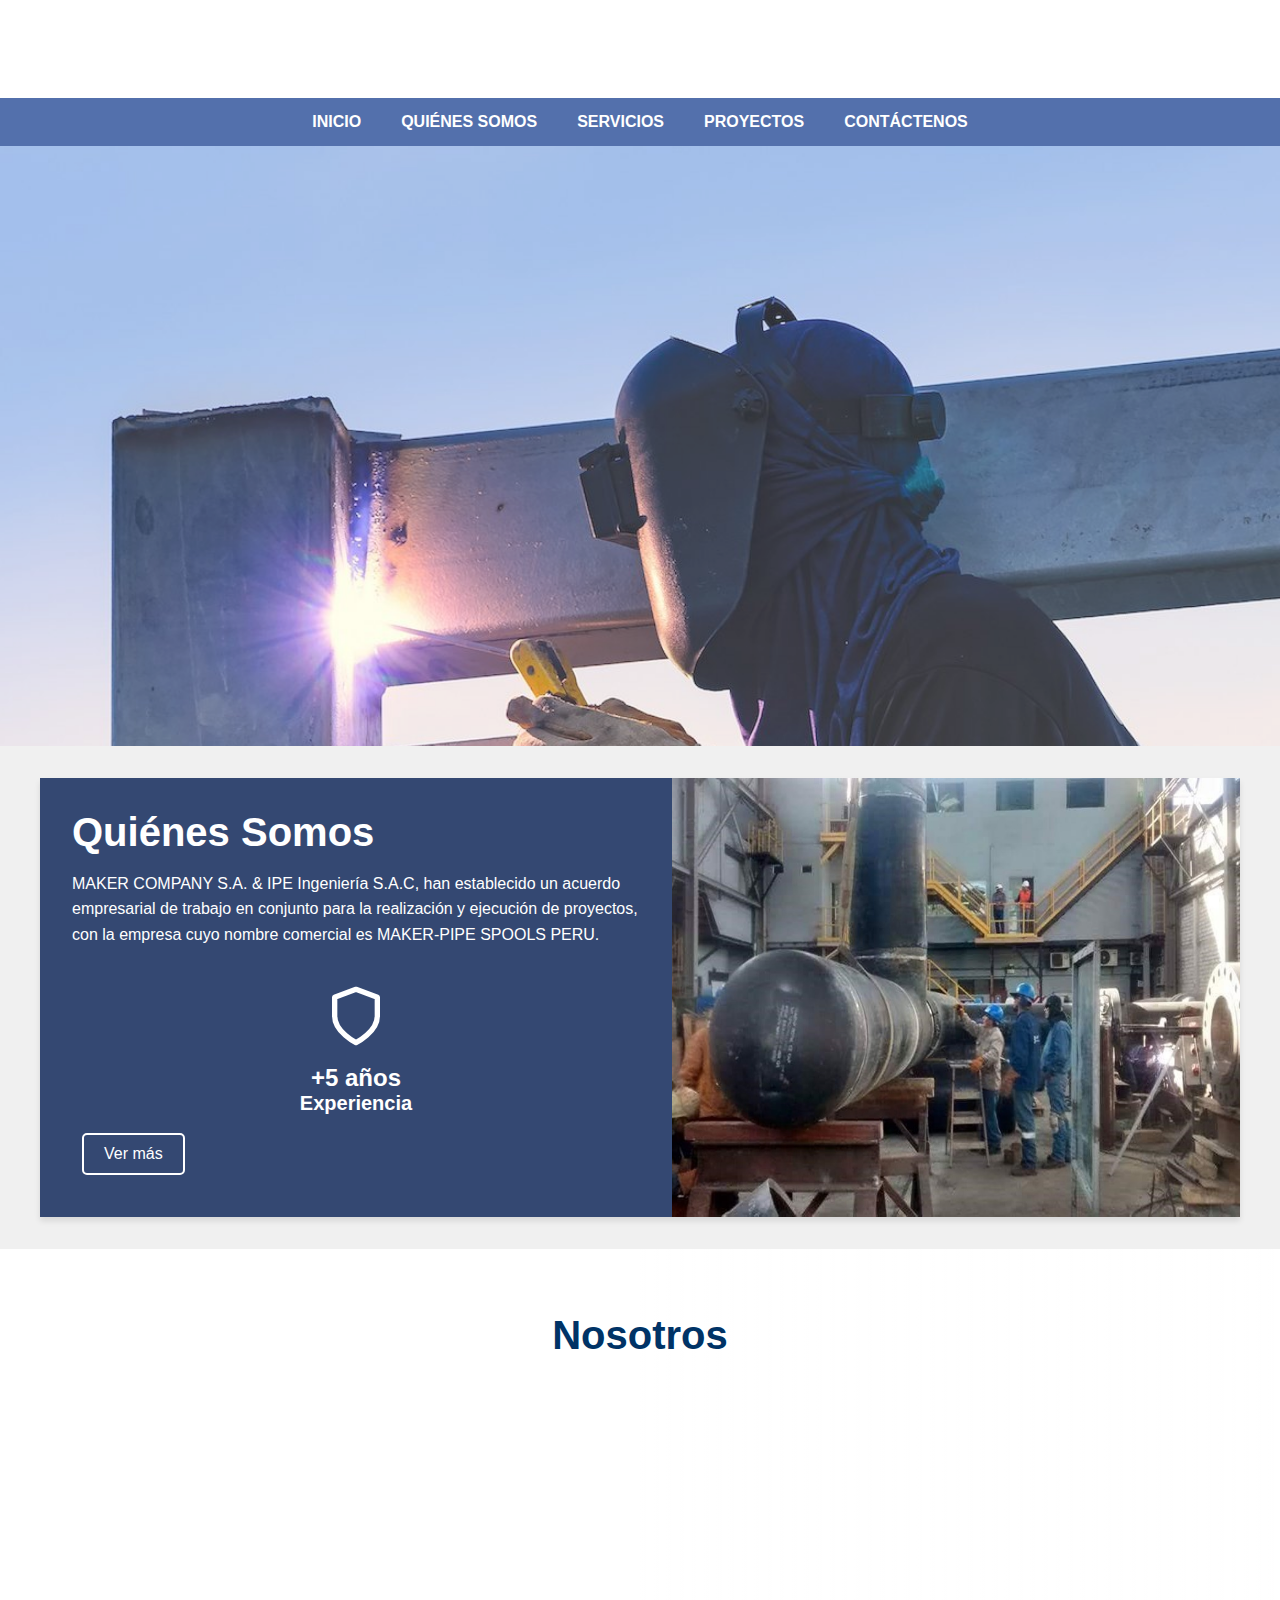
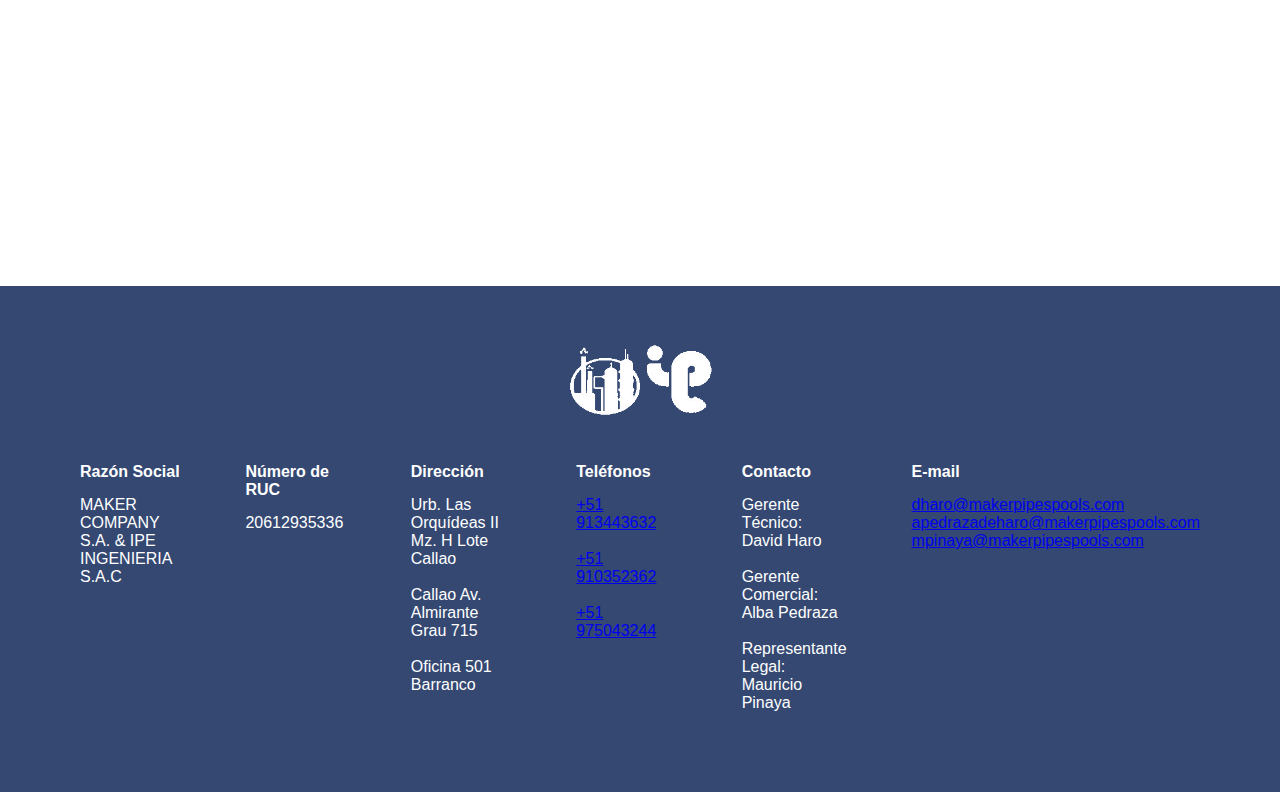
<file: index.html>
<!DOCTYPE html>
<html lang="es">
<head>
    <meta charset="UTF-8">
    <meta name="viewport" content="width=device-width, initial-scale=1.0">
    <title>VM Consultores de Ingeniería S.A.</title>
    <link rel="stylesheet" href="style.css">
</head>
<body>
    <header>
        <div class="header-container">
            <div class="logo">
                <img src="logo.png" alt="Logo VM Consultores de Ingeniería S.A.">
            </div>
            <div class="contact-info">
                <p>MAKER-PIPE SPOOLS PERU</p>
                <p>“COMPROMETIDOS CON NUESTRO TRABAJO”</p>
            </div>
        </div>
    </header>
    
    <nav>
        <ul>
            
            <li><a href="index.html">INICIO</a></li>
            <li><a href="QuienesSomos.html">QUIÉNES SOMOS</a></li>
            <li><a href="Servicios.html">SERVICIOS</a></li>
            <li><a href="Proyectos.html">PROYECTOS</a></li>
             <li><a href="Contacto.html">CONTÁCTENOS</a></li>
        </ul>
    </nav>
    
    <section class="hero-section">
        <img src="soldadura.jpg" alt="Carretera" class="hero-image">
        <div class="hero-text">
            <h1>MAKER-PIPE SPOOLS PERU </h1>
            <p>
                Nos especializamos en la fabricación, montaje y mantenimiento de estructuras metálicas y ductos industriales</p>
                <p>
                    Soldamos el futuro de la industria, un proyecto a la vez.</p>
            <a href="Servicios.html" class="btn">VER TODOS LOS SERVICIOS</a>
            <a href="BROCHURE_MAKERPIPESPOOLS.pdf" class="btn" download="BROCHURE_MAKERPIPESPOOLS.pdf">BROCHURE GENERAL</a>
        </div>
    </section>

    <section class="why-choose-us">
      <div class="content-wrapper">
        <div class="text-content">
        
          <h3 class="main-question">Quiénes Somos</h3>
          <p class="description">
            MAKER COMPANY S.A. & IPE Ingeniería S.A.C, han establecido un acuerdo empresarial de trabajo en conjunto para la realización y ejecución de proyectos, con la empresa cuyo nombre comercial es MAKER-PIPE SPOOLS PERU.
          </p>
          <br>
          <br>
          <div class="icon-container">
            <svg xmlns="http://www.w3.org/2000/svg" viewBox="0 0 24 24" fill="none" stroke="currentColor" stroke-width="2" stroke-linecap="round" stroke-linejoin="round" class="shield-icon">
              <path d="M12 22s8-4 8-10V5l-8-3-8 3v7c0 6 8 10 8 10z"></path>
            </svg>
            
          </div>
          
          <p class="experience-years">+5 años</p>
          <h3 class="experience-title">Experiencia</h3>
          <a href="QuienesSomos.html" class="btn">Ver más</a>
        </div>
        <div class="image-content">
          <img src="contenido.jpg" alt="Ingenieros consultando planos en obra" class="workers-image">
        </div>
        
      </div>
      
    </section>

    <section class="servicios">
        <div class="servicios-content">
          <h2 class="servicios-titulo">Nosotros</h2>
          <div class="servicios-grid">
            <div class="servicio-item">
              <h3>Política de calidad</h3>
              <p>MAKER-PIPE SPOOLS PERU está comprometido en:

                En el cumplimiento de las normas y disposiciones de la legislación vigente y otros requisitos a los cuales la compañía se adhiera.
                
                Manteniendo los estándares de seguridad, salud, medio ambiente y calidad, de acuerdo con las evaluaciones de riesgos... </p>
              <a href="QuienesSomos.html" class="cta-button">Ver más</a>

            </div>
            <div class="servicio-item">
              <h3>Servicios</h3>
              <p>Ofrecemos soluciones integrales en ingeniería y dirección de proyectos, incluyendo diseño, administración y supervisión, así como fabricación de estructuras de acero al carbono e inoxidable, y montaje de tuberías y tanques, cumpliendo con normas internacionales de calidad y seguridad.</p>
              <a href="Servicios.html" class="cta-button">Ver más</a>
            </div>
            <div class="servicio-item">
              <h3>Proyectos</h3>
              <p>MAKER-PIPE SPOOLS PERU se compromete con los proyectos y la importancia de las soluciones rápidas y eficientes desde el inicio mismo de las actividades, por lo que la estructura de la empresa está lista para iniciar operaciones en el más corto plazo.</p>
            
              <a href="Proyectos.html" class="cta-button">Ver más</a>
            </div>
          </div>
      
        </div>
      </section>

        <hr class="divider">

      

    
    <footer>
      <div class="footer-image-container">
        <img src="image.png" alt="Descripción de la imagen" class="footer-image">
    </div>
      <div class="footer-container">
        <div class="footer-section">
            <h4><strong>Razón Social</strong></h4>
            <p>MAKER COMPANY S.A. & IPE INGENIERIA S.A.C</p>
        </div>
        <div class="footer-section">
            <h4><strong>Número de RUC</strong></h4>
            <p>20612935336</p>
        </div>
        <div class="footer-section">
            <h4><strong>Dirección</strong></h4>
            <p>Urb. Las Orquídeas II Mz. H Lote Callao </p>
            <br>
            <p>Callao
							Av. Almirante Grau 715</p>
              <br>
              <p>Oficina 501 Barranco</p>
        </div>
        <div class="footer-section">
          <h4><strong>Teléfonos</strong></h4>
          <p><a href="tel:+51913443632">+51 913443632</a></p>
          <br>
          <p><a href="tel:+51910352362">+51 910352362</a></p>
          <br>
          <p><a href="tel:+51975043244">+51 975043244</a></p>
      </div>
      
      
        <div class="footer-section">
            <h4><strong>Contacto</strong></h4>
            <p>Gerente Técnico: David Haro</p>
            <br>
            <p>Gerente Comercial: Alba Pedraza</p>
            <br>
            <p>Representante Legal: Mauricio Pinaya</p>
        </div>
        <div class="footer-section">
          <h4><strong>E-mail</strong></h4>
          <p><a href="mailto:dharo@makerpipespools.com">dharo@makerpipespools.com</a></p>
          <p><a href="mailto:apedrazadeharo@makerpipespools.com">apedrazadeharo@makerpipespools.com</a></p>
          <p><a href="mailto:mpinaya@makerpipespools.com">mpinaya@makerpipespools.com</a></p>
      </div>
      
    </div>
    </footer>
</body>
</html>
</file>
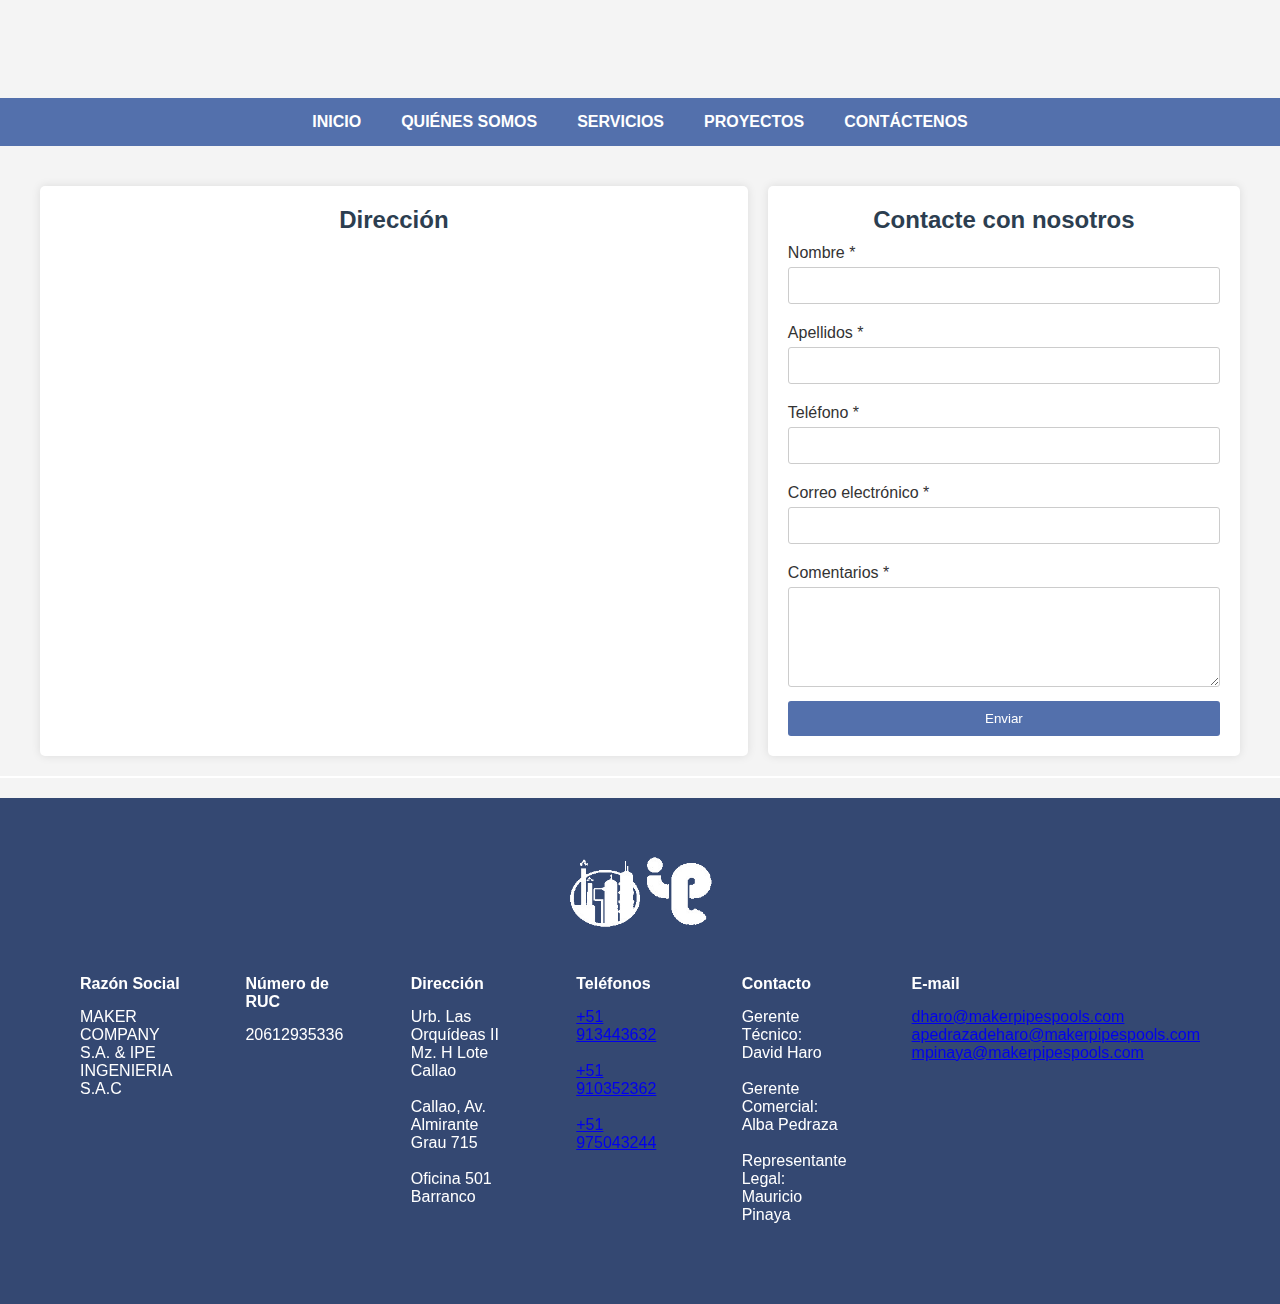
<file: Contacto.html>
<!DOCTYPE html>
<html lang="es">
<head>
    <meta charset="UTF-8">
    <meta name="viewport" content="width=device-width, initial-scale=1.0">
    <title>VM Consultores de Ingeniería S.A.</title>
    <link rel="stylesheet" href="style5.css">
</head>
<body>
    <header>
        <div class="header-container">
            <div class="logo">
                <img src="logo.png" alt="Logo VM Consultores de Ingeniería S.A.">
            </div>
            <div class="contact-info">
                <p>MAKER-PIPE SPOOLS PERU</p>
                <p>“COMPROMETIDOS CON NUESTRO TRABAJO”</p>
            </div>
        </div>
    </header>

    <nav>
        <ul>
            <li><a href="index.html">INICIO</a></li>
            <li><a href="QuienesSomos.html">QUIÉNES SOMOS</a></li>
            <li><a href="Servicios.html">SERVICIOS</a></li>
            <li><a href="Proyectos.html">PROYECTOS</a></li>
            <li><a href="Contacto.html">CONTÁCTENOS</a></li>
        </ul>
    </nav>

    <div class="space"></div> <!-- Elemento vacío para el espacio -->

    <div class="container">
        <div class="map-container">
            <h2>Dirección</h2>
            <iframe src="https://www.google.com/maps/d/u/0/embed?mid=1GCydDH_51BI9h6HEG6eWZXM7SeW5NvA&ehbc=2E312F&noprof=1" width="640" height="450" style="border:0;" allowfullscreen="" loading="lazy" referrerpolicy="no-referrer-when-downgrade"></iframe>
            <div class="map-buttons"></div>
        </div>
        
        <div class="form-container">
            <h2>Contacte con nosotros</h2>
            <form id="contactForm" onsubmit="handleSubmit(event)" action="#" method="post">
                <label for="nombre">Nombre *</label>
                <input type="text" id="nombre" name="nombre" required>

                <label for="apellidos">Apellidos *</label>
                <input type="text" id="apellidos" name="apellidos" required>

                <label for="telefono">Teléfono *</label>
                <input type="tel" id="telefono" name="telefono" required>

                <label for="correo">Correo electrónico *</label>
                <input type="email" id="correo" name="correo" required>

                <label for="comentarios">Comentarios *</label>
                <textarea id="comentarios" name="comentarios" required></textarea>

                <button type="submit">Enviar</button>
            </form>
            <div id="confirmationMessage" style="display:none; margin-top: 10px; color: green;">
                ¡Mensaje enviado correctamente!
            </div>
        </div>
    </div>

    <div class="divider"></div>

    <script>
        function handleSubmit(event) {
            event.preventDefault(); // Prevenir el envío del formulario

            const formData = {
                nombre: document.getElementById("nombre").value,
                apellidos: document.getElementById("apellidos").value,
                telefono: document.getElementById("telefono").value,
                correo: document.getElementById("correo").value,
                comentarios: document.getElementById("comentarios").value,
            };

            // Simulación del envío (puedes reemplazarlo por una llamada a tu servidor)
            console.log("Datos enviados:", formData);

            // Mostrar el mensaje de confirmación
            const confirmationMessage = document.getElementById("confirmationMessage");
            confirmationMessage.style.display = "block";

            // Limpiar el formulario
            document.getElementById("contactForm").reset();
        }
    </script>

    <footer>
        <div class="footer-image-container">
            <img src="image.png" alt="Descripción de la imagen" class="footer-image">
        </div>
        <div class="footer-container">
            <div class="footer-section">
                <h4><strong>Razón Social</strong></h4>
                <p>MAKER COMPANY S.A. & IPE INGENIERIA S.A.C</p>
            </div>
            <div class="footer-section">
                <h4><strong>Número de RUC</strong></h4>
                <p>20612935336</p>
            </div>
            <div class="footer-section">
                <h4><strong>Dirección</strong></h4>
                <p>Urb. Las Orquídeas II Mz. H Lote Callao</p>
                <br>
                <p>Callao, Av. Almirante Grau 715</p>
                <br>
                <p>Oficina 501 Barranco</p>
            </div>
            <div class="footer-section">
                <h4><strong>Teléfonos</strong></h4>
                <p><a href="tel:+51913443632">+51 913443632</a></p>
                <br>
                <p><a href="tel:+51910352362">+51 910352362</a></p>
                <br>
                <p><a href="tel:+51975043244">+51 975043244</a></p>
            </div>
            <div class="footer-section">
                <h4><strong>Contacto</strong></h4>
                <p>Gerente Técnico: David Haro</p>
                <br>
                <p>Gerente Comercial: Alba Pedraza</p>
                <br>
                <p>Representante Legal: Mauricio Pinaya</p>
            </div>
            <div class="footer-section">
                <h4><strong>E-mail</strong></h4>
                <p><a href="mailto:dharo@makerpipespools.com">dharo@makerpipespools.com</a></p>
                <p><a href="mailto:apedrazadeharo@makerpipespools.com">apedrazadeharo@makerpipespools.com</a></p>
                <p><a href="mailto:mpinaya@makerpipespools.com">mpinaya@makerpipespools.com</a></p>
            </div>
        </div>
    </footer>
</body>
</html>
</file>
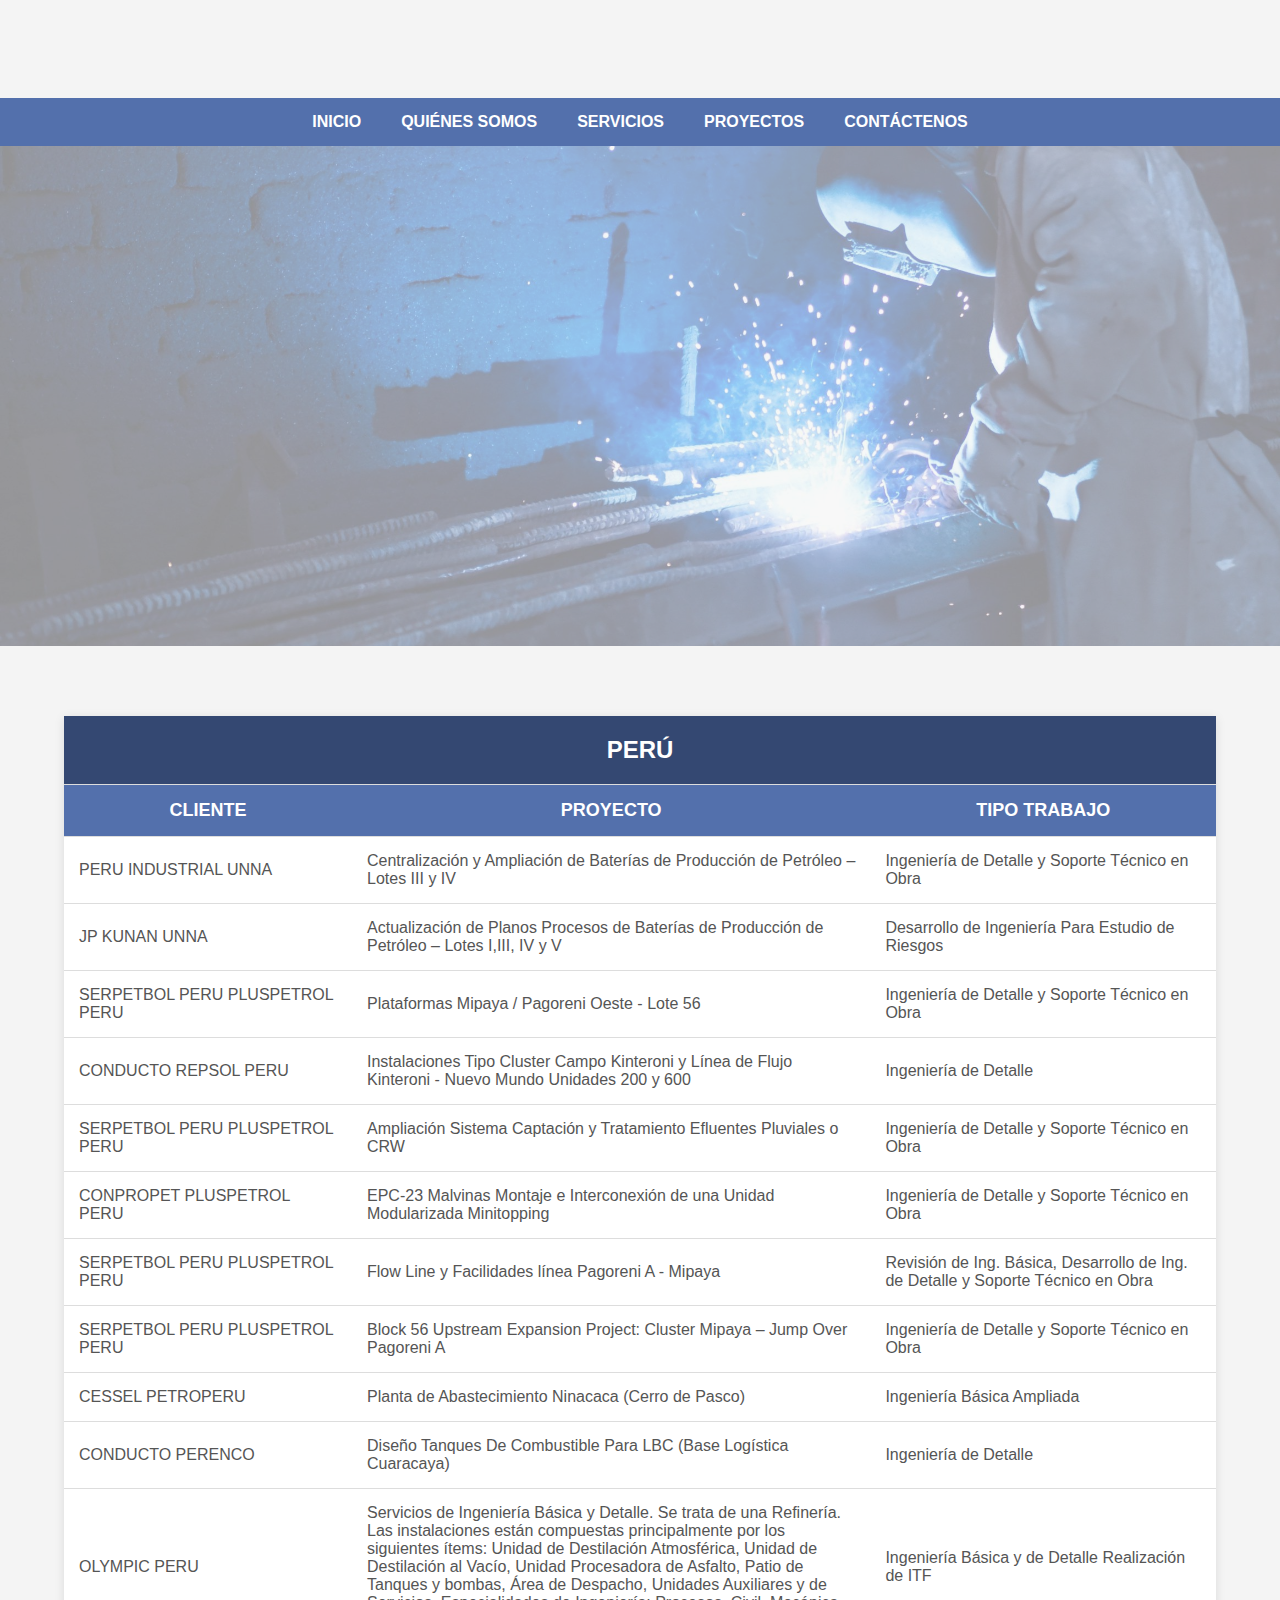
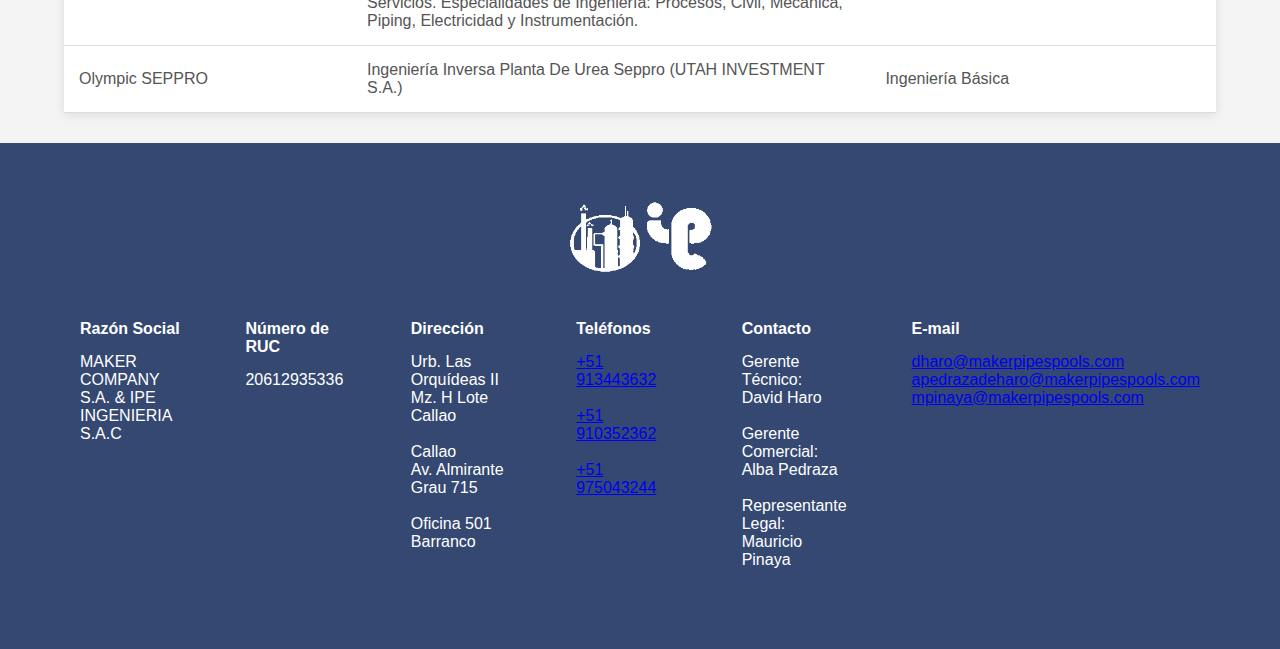
<file: Proyectos.html>
<!DOCTYPE html>
<html lang="es">
<head>
    <meta charset="UTF-8">
    <meta name="viewport" content="width=device-width, initial-scale=1.0">
    <title>VM Consultores de Ingeniería S.A.</title>
    <link rel="stylesheet" href="style4.css">
</head>
<body>
    <header>
        <div class="header-container">
            <div class="logo">
                <img src="logo.png" alt="Logo VM Consultores de Ingeniería S.A.">
            </div>
            <div class="contact-info">
                <p>MAKER-PIPE SPOOLS PERU</p>
                <p>“COMPROMETIDOS CON NUESTRO TRABAJO”</p>
            </div>
        </div>
    </header>

    <nav>
        <ul>
            <li><a href="index.html">INICIO</a></li>
            <li><a href="QuienesSomos.html">QUIÉNES SOMOS</a></li>
            <li><a href="Servicios.html">SERVICIOS</a></li>
            <li><a href="Proyectos.html">PROYECTOS</a></li>
            <li><a href="Contacto.html">CONTÁCTENOS</a></li>
        </ul>
    </nav>

    <section class="quienes-somos">
        <div class="background-image"></div>
        <div class="content">
            <h2>Proyectos</h2>
            <br>
            <p>En MAKER COMPANY S.A. e IPE Ingeniería S.A.C., nos enorgullece presentar nuestros destacados proyectos. Con personal de más de 20 años de experiencia en la industria y un enfoque en cumplir con los más altos estándares nacionales e internacionales, hemos ejecutado exitosamente proyectos en la fabricación y montaje de estructuras metálicas, tuberías y tanques.</p>
            <br>
            <p>Nuestro equipo altamente calificado se especializa en ingeniería de detalle y soporte técnico, asegurando soluciones rápidas y eficientes. A continuación, destacamos algunos de nuestros proyectos más representativos, reflejando nuestro compromiso con la calidad y la innovación en cada desafío.</p>
            <br>
        </div>
    </section>

    <div class="space"></div> <!-- Elemento vacío para el espacio -->

    <table>
        <thead>
            <tr>
                <th colspan="3" class="header-peru">PERÚ</th>
            </tr>
            <tr>
                <th class="centered">CLIENTE</th>
                <th class="centered">PROYECTO</th>
                <th class="centered">TIPO TRABAJO</th>
            </tr>
        </thead>
        <tbody>
            <tr>
                <td>PERU INDUSTRIAL UNNA</td>
                <td>Centralización y Ampliación de Baterías de Producción de Petróleo – Lotes III y IV</td>
                <td>Ingeniería de Detalle y Soporte Técnico en Obra</td>
            </tr>
            <tr>
                <td>JP KUNAN UNNA</td>
                <td>Actualización de Planos Procesos de Baterías de Producción de Petróleo – Lotes I,III, IV y V</td>
                <td>Desarrollo de Ingeniería Para Estudio de Riesgos</td>
            </tr>
            <tr>
                <td>SERPETBOL PERU PLUSPETROL PERU</td>
                <td>Plataformas Mipaya / Pagoreni Oeste - Lote 56</td>
                <td>Ingeniería de Detalle y Soporte Técnico en Obra</td>
            </tr>
            <tr>
                <td>CONDUCTO REPSOL PERU</td>
                <td>Instalaciones Tipo Cluster Campo Kinteroni y Línea de Flujo Kinteroni - Nuevo Mundo Unidades 200 y 600</td>
                <td>Ingeniería de Detalle</td>
            </tr>
            <tr>
                <td>SERPETBOL PERU PLUSPETROL PERU</td>
                <td>Ampliación Sistema Captación y Tratamiento Efluentes Pluviales o CRW</td>
                <td>Ingeniería de Detalle y Soporte Técnico en Obra</td>
            </tr>
            <tr>
                <td>CONPROPET PLUSPETROL PERU</td>
                <td>EPC-23 Malvinas Montaje e Interconexión de una Unidad Modularizada Minitopping</td>
                <td>Ingeniería de Detalle y Soporte Técnico en Obra</td>
            </tr>
            <tr>
                <td>SERPETBOL PERU PLUSPETROL PERU</td>
                <td>Flow Line y Facilidades línea Pagoreni A - Mipaya</td>
                <td>Revisión de Ing. Básica, Desarrollo de Ing. de Detalle y Soporte Técnico en Obra</td>
            </tr>
            <tr>
                <td>SERPETBOL PERU PLUSPETROL PERU</td>
                <td>Block 56 Upstream Expansion Project: Cluster Mipaya – Jump Over Pagoreni A</td>
                <td>Ingeniería de Detalle y Soporte Técnico en Obra</td>
            </tr>
            <tr>
                <td>CESSEL PETROPERU</td>
                <td>Planta de Abastecimiento Ninacaca (Cerro de Pasco)</td>
                <td>Ingeniería Básica Ampliada</td>
            </tr>
            <tr>
                <td>CONDUCTO PERENCO</td>
                <td>Diseño Tanques De Combustible Para LBC (Base Logística Cuaracaya)</td>
                <td>Ingeniería de Detalle</td>
            </tr>
            <tr>
                <td>OLYMPIC PERU</td>
                <td>Servicios de Ingeniería Básica y Detalle. Se trata de una Refinería. Las instalaciones están compuestas principalmente por los siguientes ítems: Unidad de Destilación Atmosférica, Unidad de Destilación al Vacío, Unidad Procesadora de Asfalto, Patio de Tanques y bombas, Área de Despacho, Unidades Auxiliares y de Servicios. Especialidades de Ingeniería: Procesos, Civil, Mecánica, Piping, Electricidad y Instrumentación.</td>
                <td>Ingeniería Básica y de Detalle Realización de ITF</td>
            </tr>
            <tr>
                <td>Olympic SEPPRO</td>
                <td>Ingeniería Inversa Planta De Urea Seppro (UTAH INVESTMENT S.A.)</td>
                <td>Ingeniería Básica</td>
            </tr>
        </tbody>
    </table>

    <footer>
        <div class="footer-image-container">
            <img src="image.png" alt="Descripción de la imagen" class="footer-image">
        </div>
        <div class="footer-container">
            <div class="footer-section">
                <h4><strong>Razón Social</strong></h4>
                <p>MAKER COMPANY S.A. & IPE INGENIERIA S.A.C</p>
            </div>
            <div class="footer-section">
                <h4><strong>Número de RUC</strong></h4>
                <p>20612935336</p>
            </div>
            <div class="footer-section">
                <h4><strong>Dirección</strong></h4>
                <p>Urb. Las Orquídeas II Mz. H Lote Callao </p>
                <br>
                <p>Callao</p>
                <p>Av. Almirante Grau 715</p>
                <br>
                <p>Oficina 501 Barranco</p>
            </div>
            <div class="footer-section">
                <h4><strong>Teléfonos</strong></h4>
                <p><a href="tel:+51913443632">+51 913443632</a></p>
                <br>
                <p><a href="tel:+51910352362">+51 910352362</a></p>
                <br>
                <p><a href="tel:+51975043244">+51 975043244</a></p>
            </div>
            <div class="footer-section">
                <h4><strong>Contacto</strong></h4>
                <p>Gerente Técnico: David Haro</p>
                <br>
                <p>Gerente Comercial: Alba Pedraza</p>
                <br>
                <p>Representante Legal: Mauricio Pinaya</p>
            </div>
            <div class="footer-section">
                <h4><strong>E-mail</strong></h4>
                <p><a href="mailto:dharo@makerpipespools.com">dharo@makerpipespools.com</a></p>
                <p><a href="mailto:apedrazadeharo@makerpipespools.com">apedrazadeharo@makerpipespools.com</a></p>
                <p><a href="mailto:mpinaya@makerpipespools.com">mpinaya@makerpipespools.com</a></p>
            </div>
        </div>
    </footer>
</body>
</html>
</file>
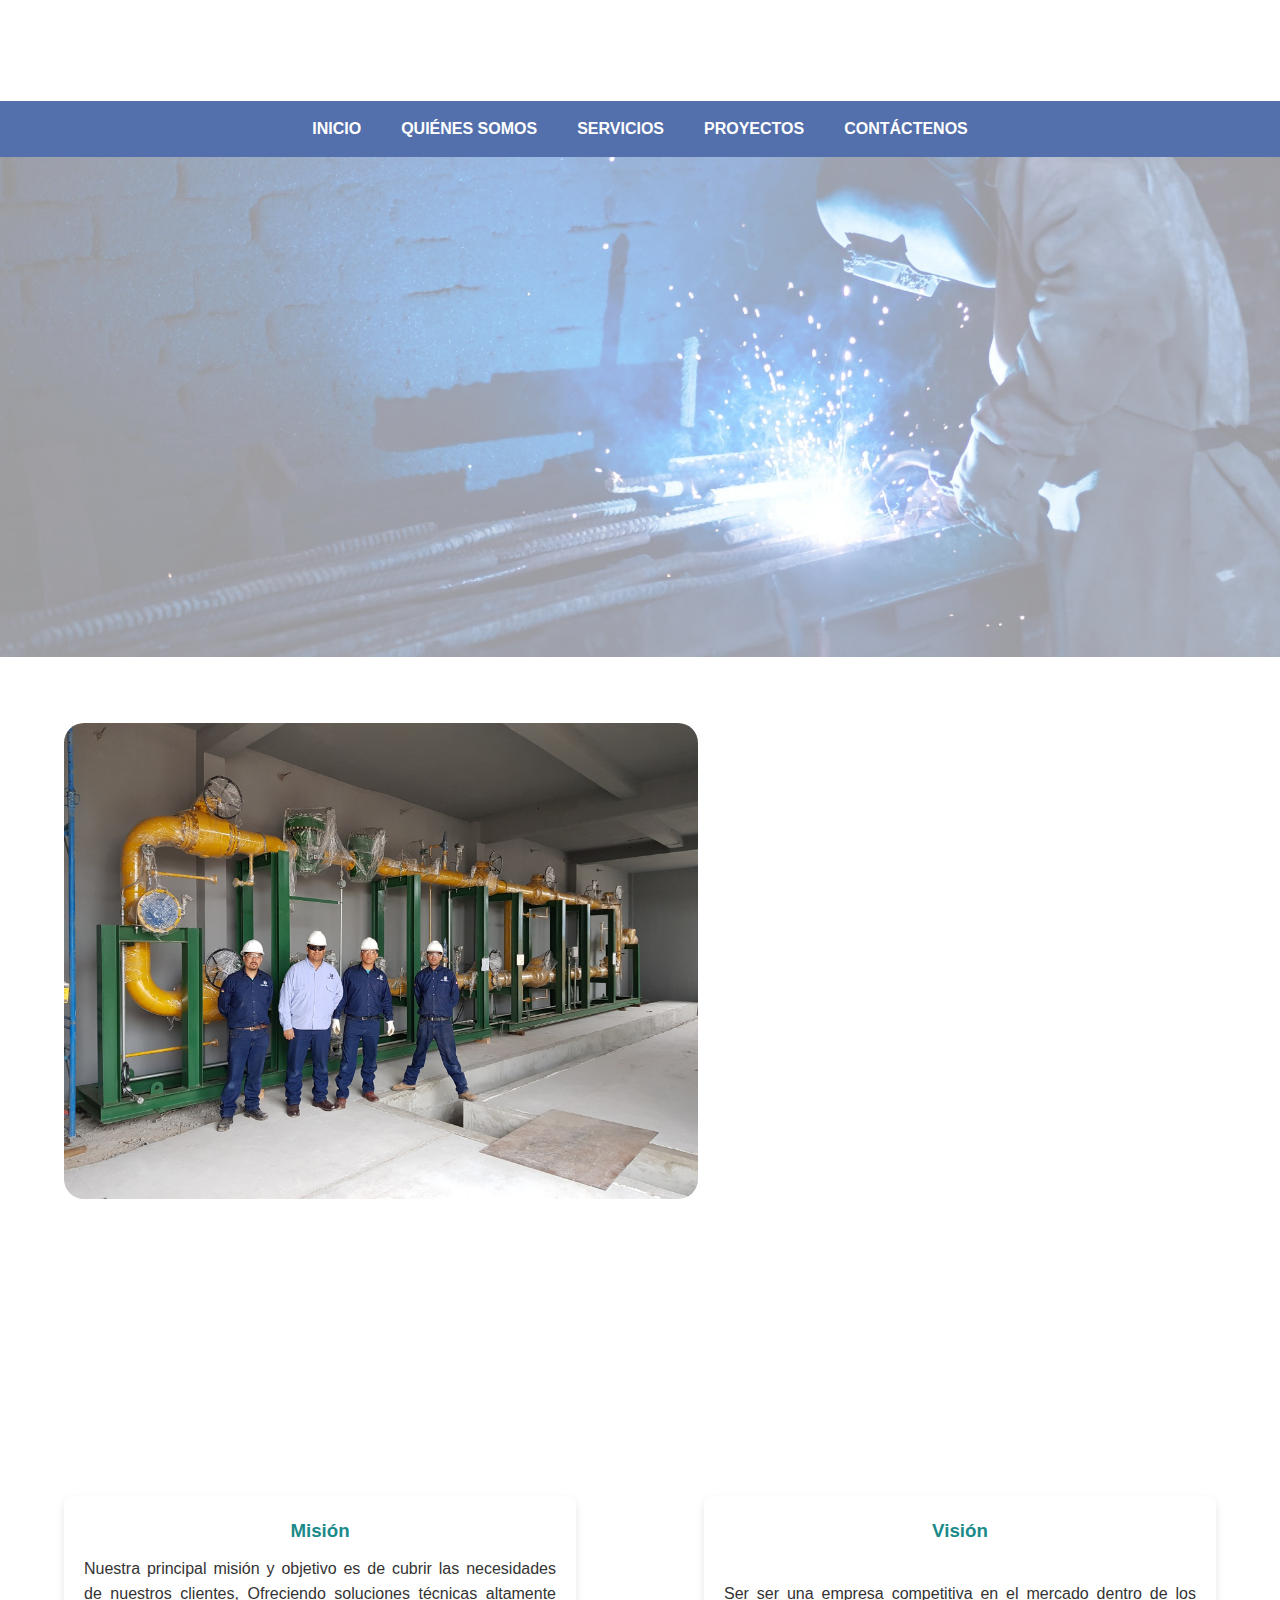
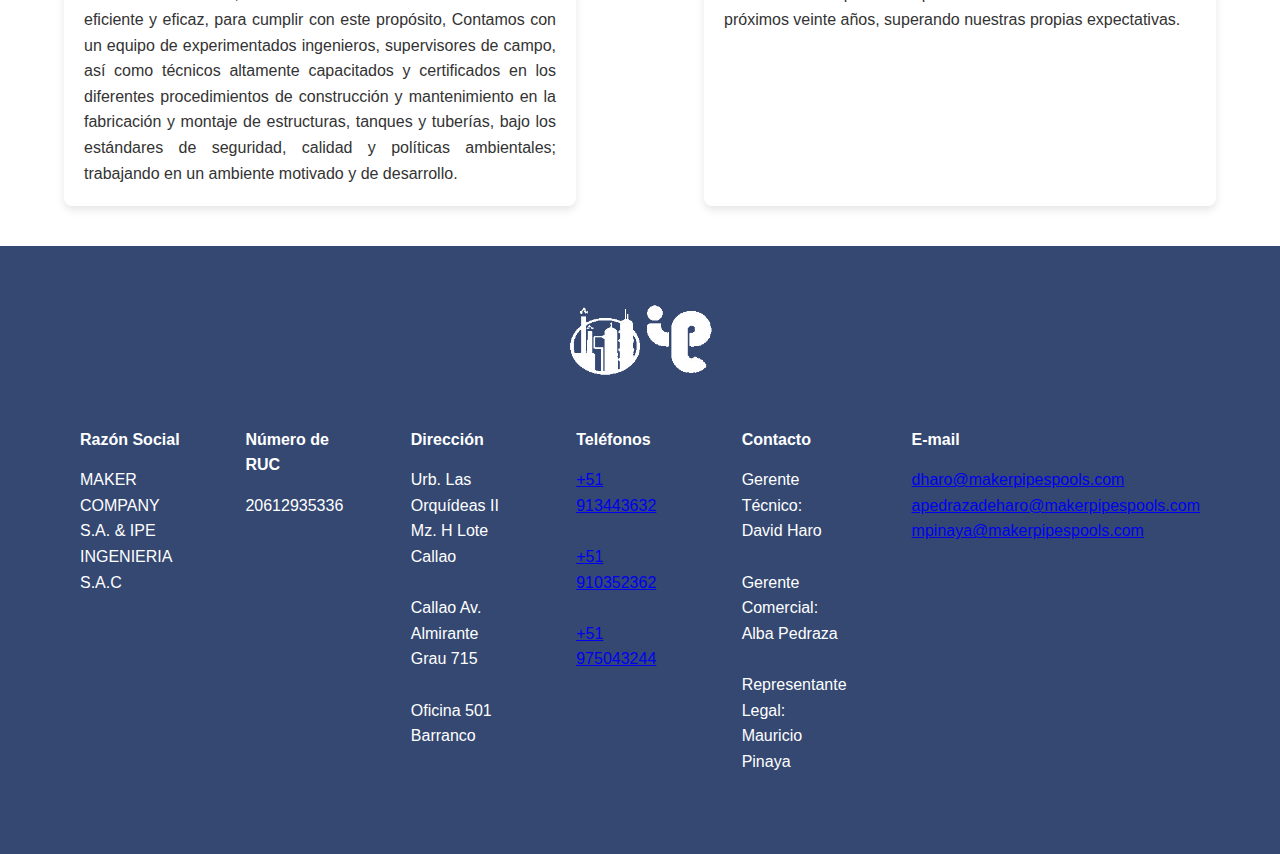
<file: QuienesSomos.html>
<!DOCTYPE html>
<html lang="es">
<head>
    <meta charset="UTF-8">
    <meta name="viewport" content="width=device-width, initial-scale=1.0">
    <title>VM Consultores de Ingeniería S.A.</title>
    <link rel="stylesheet" href="style2.css">
</head>
<body>
    <header>
        <div class="header-container">
            <div class="logo">
                <img src="logo.png" alt="Logo VM Consultores de Ingeniería S.A.">
            </div>
            <div class="contact-info">
                <p>MAKER-PIPE SPOOLS PERU</p>
                <p>“COMPROMETIDOS CON NUESTRO TRABAJO”</p>
            </div>
        </div>
    </header>
    
    <nav>
        <ul>
            
            <li><a href="index.html">INICIO</a></li>
            <li><a href="QuienesSomos.html">QUIÉNES SOMOS</a></li>
            <li><a href="Servicios.html">SERVICIOS</a></li>
            <li><a href="Proyectos.html">PROYECTOS</a></li>
             <li><a href="Contacto.html">CONTÁCTENOS</a></li>
        </ul>
    </nav>
    
    <section class="quienes-somos">
        <div class="background-image"></div>
        <div class="content">
          <h2>Quiénes Somos</h2>
          <p>MAKER COMPANY S.A. & IPE Ingeniería S.A.C, han establecido un acuerdo empresarial de trabajo en conjunto para la realización y ejecución de proyectos, con la empresa cuyo nombre comercial es MAKER-PIPE SPOOLS PERU.</p>
          <br>
                <p>Contamos con personal con más de 20 años de experiencia en construcción. Asimismo, nuestra experiencia ha sido consolidada en estos últimos 5 años, ejecutando diversos proyectos, principalmente en la fabricación y montaje de estructuras metálicas, tuberías y tanques.</p>
                <br>
                <p>Nos comprometemos con los proyectos y la importancia de las soluciones rápidas y eficientes desde el inicio mismo de las actividades, por lo que la estructura de la empresa está lista para iniciar operaciones en el más corto plazo.</p>
            
         
        </div>
      </section>

    <div class="container">
     
        <section class="hero-section">
            
            <img src="nosotros.jpg" alt="Nosotros" class="hero-image">
            <div class="hero-text">
                <h2>POLÍTICA DE CALIDAD</h2>
                <p>Somos una empresa dedicada al suministro, fabricación y montaje para las industrias de hidrocarburos y minería, comprometida con la responsabilidad hacia los bienes de sus clientes, la calidad, el medio ambiente, y la salud y seguridad ocupacional de sus colaboradores. La compañía implementa un sistema de gestión sostenible, cumpliendo con la legislación vigente y manteniendo altos estándares de seguridad, salud y calidad en sus actividades</p>
          
          <p>El compromiso de MAKER-PIPE incluye la preservación de la salud y la vida de sus trabajadores, promoviendo una cultura de seguridad y responsabilidad social. Además, garantiza un manejo responsable de residuos y emisiones, previniendo la contaminación desde el origen. La empresa brinda capacitación adecuada al personal y actualiza regularmente su sistema de gestión y políticas para asegurar la mejora continua en todas sus operaciones.</p>
            </div>
        </section>
    </div>
        
    <section class="values">
        <h3>Valores</h3>
        <ul>
            <li><strong>Alegría: </strong> En el trabajo cotidiano, construyendo equipo con lazos de amistad. </li>
            <li><strong>Integridad Total: </strong> Practicando la seriedad, honestidad, veracidad y lealtad en todo momento.</li>
        
        </ul>
    </section>

        <section class="mission-vision">
            <div class="mission">
                <h3>Misión</h3>
                <p>Nuestra principal misión y objetivo es de cubrir las necesidades de nuestros clientes, Ofreciendo soluciones técnicas altamente eficiente y eficaz, para cumplir con este propósito, Contamos con un equipo de experimentados ingenieros, supervisores de campo, así como técnicos altamente capacitados y certificados en los diferentes procedimientos de construcción y mantenimiento en la fabricación y montaje de estructuras, tanques y tuberías, bajo los estándares de seguridad, calidad y políticas ambientales; trabajando en un ambiente motivado y de desarrollo.</p>
            </div>
            <div class="vision">
                <h3>Visión</h3>
                <br>
                <p>Ser ser una empresa competitiva en el mercado dentro de los próximos veinte años, superando nuestras propias expectativas.</p>
            </div>
        </section>

     
  
    

   
      <div class="space"></div> <!-- Elemento vacío para el espacio -->


    
   
    
      <footer>
        <div class="footer-image-container">
          <img src="image.png" alt="Descripción de la imagen" class="footer-image">
      </div>
        <div class="footer-container">
          <div class="footer-section">
              <h4><strong>Razón Social</strong></h4>
              <p>MAKER COMPANY S.A. & IPE INGENIERIA S.A.C</p>
          </div>
          <div class="footer-section">
              <h4><strong>Número de RUC</strong></h4>
              <p>20612935336</p>
          </div>
          <div class="footer-section">
              <h4><strong>Dirección</strong></h4>
              <p>Urb. Las Orquídeas II Mz. H Lote Callao </p>
              <br>
              <p>Callao
                              Av. Almirante Grau 715</p>
                <br>
                <p>Oficina 501 Barranco</p>
          </div>
          <div class="footer-section">
            <h4><strong>Teléfonos</strong></h4>
            <p><a href="tel:+51913443632">+51 913443632</a></p>
            <br>
            <p><a href="tel:+51910352362">+51 910352362</a></p>
            <br>
            <p><a href="tel:+51975043244">+51 975043244</a></p>
        </div>
        
        
          <div class="footer-section">
              <h4><strong>Contacto</strong></h4>
              <p>Gerente Técnico: David Haro</p>
              <br>
              <p>Gerente Comercial: Alba Pedraza</p>
              <br>
              <p>Representante Legal: Mauricio Pinaya</p>
          </div>
          <div class="footer-section">
            <h4><strong>E-mail</strong></h4>
            <p><a href="mailto:dharo@makerpipespools.com">dharo@makerpipespools.com</a></p>
            <p><a href="mailto:apedrazadeharo@makerpipespools.com">apedrazadeharo@makerpipespools.com</a></p>
            <p><a href="mailto:mpinaya@makerpipespools.com">mpinaya@makerpipespools.com</a></p>
        </div>
        
      </div>
      </footer>
</body>
</html>
</file>
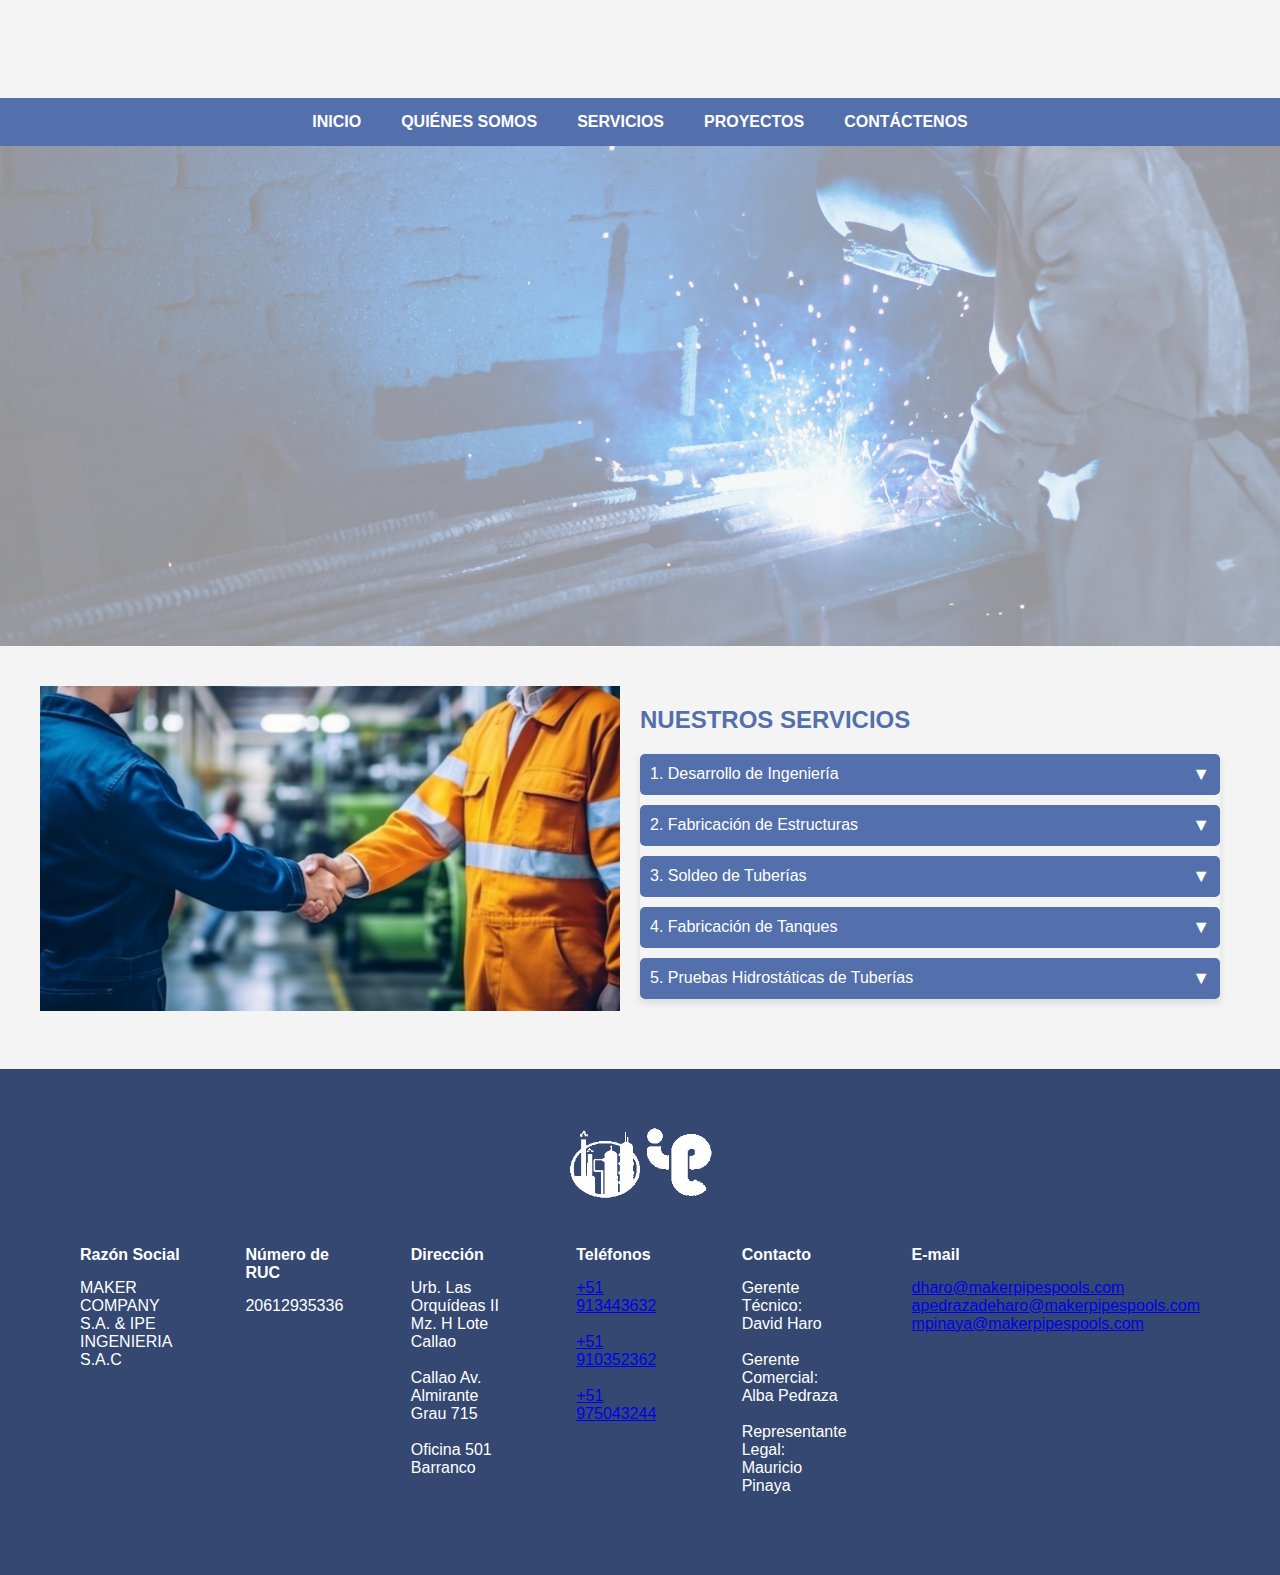
<file: Servicios.html>
<!DOCTYPE html>
<html lang="es">
<head>
    <meta charset="UTF-8">
    <meta name="viewport" content="width=device-width, initial-scale=1.0">
    <title>VM Consultores de Ingeniería S.A.</title>
    <link rel="stylesheet" href="style3.css">
</head>
<body>
    <header>
        <div class="header-container">
            <div class="logo">
                <img src="logo.png" alt="Logo VM Consultores de Ingeniería S.A.">
            </div>
            <div class="contact-info">
                <p>MAKER-PIPE SPOOLS PERU</p>
                <p>“COMPROMETIDOS CON NUESTRO TRABAJO”</p>
            </div>
        </div>
    </header>

    
    <nav>
        <ul>
            
            <li><a href="index.html">INICIO</a></li>
            <li><a href="QuienesSomos.html">QUIÉNES SOMOS</a></li>
            <li><a href="Servicios.html">SERVICIOS</a></li>
            <li><a href="Proyectos.html">PROYECTOS</a></li>
             <li><a href="Contacto.html">CONTÁCTENOS</a></li>
        </ul>
    </nav>

    
        
    <section class="quienes-somos">
        <div class="background-image"></div>
        <div class="content">
          <h2>Servicios</h2>
          <p>MAKER COMPANY S.A. & IPE Ingeniería S.A.C, siguiendo y cumpliendo estrictamente los estándares y normativas nacionales e internacionales, contamos con personal con más de 20 años de experiencia en construcción. Asimismo, nuestra experiencia ha sido consolidada en estos últimos 5 años, ejecutando diversos proyectos, principalmente en la fabricación y montaje de estructuras metálicas, tuberías y tanques.</p>
                <br>
                <p>Nos comprometemos con los proyectos y la importancia de las soluciones rápidas y eficientes desde el inicio mismo de las actividades, por lo que la estructura de la empresa está lista para iniciar operaciones en el más corto plazo.</p>
            
         
        </div>
      </section>

      <div class="space"></div> <!-- Elemento vacío para el espacio -->


      <section class="servicios">
        <div class="imagen-servicios">
          <img src="servicios.jpg" alt="Energía renovable">
        </div>
        <div class="lista-servicios">
          <h2>NUESTROS SERVICIOS</h2>
          <ul>
            <li>
              <div class="servicio-header">
                <span>1. Desarrollo de Ingeniería</span>
                <button class="toggle-btn">▼</button>
              </div>
              <div class="servicio-content">
                <p>MAKER-PIPE SPOOLS PERU dispone de profesionales dedicados a la consultoría en desarrollo de ingenieria abarcando las disciplinas requeridas y cubriendo todas las fases de su desarrollo, desde el anteproyecto hasta su completa implementación, construcción y puesta en marcha. Así mismo en seguridad integral, con experiencia en el sector Hidrocarburos, Minero, Eléctrico y otros, cuando corresponda.</p>
                <br>
                <p>Proveemos servicios de Ingenieria en todas sus etapas: Visualización, Conceptual, Básica, Básica Ampliada, Detalle y todas las disciplinas: Procesos, Mecánica, Piping, Civil, Eléctrica e Instrumentación/Control. </p>
                <br>
                <p>Esperamos apoyarles a cumplir sus objetivos y déjenos saber que documentación proporcionar para ser parte de las empresas proveedoras de servicios que permitan competir y ofertar servicios para ustedes.</p>
              </div>
            </li>
            <li>
              <div class="servicio-header">
                <span>2. Fabricación de Estructuras</span>
                <button class="toggle-btn">▼</button>
              </div>
              <div class="servicio-content">
                <p>MAKER-PIPE SPOOLS PERU tiene como experiencia la fabricación de diferentes tipos de estructuras, las cuales podemos destacar a continuación:</p>
                <br>
                <div class="text-content">
                    <p>Estructuras metálicas pesadas, medianas, livianas y celosías de sección continua y variable para los sectores mineros, energía y construcción.</p>
                    <p>Calderería metálica como celdas, chutes, tolvas y transiciones especiales Carpintería metálica como puertas contra placadas, escaleras, gratings y barandas</p>
                
                </div>
            
                

              </div>
            </li>
            <li>
              <div class="servicio-header">
                <span>3. Soldeo de Tuberías</span>
                <button class="toggle-btn">▼</button>
              </div>
              <div class="servicio-content">
                <p>Las actividades que MAKER COMPANY S.A ha realizado en las redes y montajes de tubería fueros las siguientes:</p>
                <br>
                <div class="text-content">
                    <p>Manipulación de Tubos</p>
                    <p>Doblado y Alineamiento de tuberías</p>
                    <p>Fabricación de Spools y montaje de Piping</p>
                    <p>Soldadura en los procesos SMAW – FCAW – GMAW - GTAW</p>
                    <p>Ensayos NDT - UT – END</p>
                    <p>Protección (Revestimiento)</p>
                    <p>Empalmes y Cruces Especiales</p>
                    <p>Válvulas de Bloqueo (Mec.)</p>
                    <p>Válvulas de Bloqueo (Elec.)</p>
                    <p>Prueba de Presión Hidrostática</p>
                    <p>Prueba de presión Neumática</p>
                    <p>Intervenciones en caliente (HOT TAP)</p>
                    <p>Reparación de líneas de tubería en producción</p>
                    <p>Elaboración de procedimientos de soldadura</p>
                    <p>Calificación de soldadores</p>
                    <p>Fabricación de ductos para la industria minera</p>
                    <p>Montaje de spools y líneas de tuberías</p>
                    <p>Puesta en marcha de sistemas de producción para la industria de hidrocarburos</p>
                    <p>Mantenimiento de válvulas</p>
                    <p>Suministro de soldadores calificados en los distintos procesos</p>
                    <p>Suministro de accesorios bridados</p>
                    <p>Montaje de líneas contra incendios</p>
                    <p>Fabricación y montaje de skid para bomba Diesel y jockey</p>
                    
                
                </div>
              </div>
            </li>
            <li>
              <div class="servicio-header">
                <span>4. Fabricación de Tanques</span>
                <button class="toggle-btn">▼</button>
              </div>
              <div class="servicio-content">
                <p>Fabricación de tanques, depósitos o recipientes para líquidos, gases o materiales granulares, apoyados en el suelo o elevados son la experiencia que nuestra empresa MAKER COMPANY S.A ha adquirido durante estos años.</p>
              </div>
            </li>
            <li>
              <div class="servicio-header">
                <span>5. Pruebas Hidrostáticas de Tuberías</span>
                <button class="toggle-btn">▼</button>
              </div>
              <div class="servicio-content">
                <p>En nuestras propias instalaciones podemos realizar pruebas hidrostáticas con todos los elementos de medición certificados conforme a normativa vigente.</p>
              </div>
            </li>
            
          </ul>
        
        </div>
        <script src="servicios.js"></script>
      </section>

      <div class="space"></div> <!-- Elemento vacío para el espacio -->

   
    
      <footer>
        <div class="footer-image-container">
          <img src="image.png" alt="Descripción de la imagen" class="footer-image">
      </div>
        <div class="footer-container">
          <div class="footer-section">
              <h4><strong>Razón Social</strong></h4>
              <p>MAKER COMPANY S.A. & IPE INGENIERIA S.A.C</p>
          </div>
          <div class="footer-section">
              <h4><strong>Número de RUC</strong></h4>
              <p>20612935336</p>
          </div>
          <div class="footer-section">
              <h4><strong>Dirección</strong></h4>
              <p>Urb. Las Orquídeas II Mz. H Lote Callao </p>
              <br>
              <p>Callao
                Av. Almirante Grau 715</p>
                <br>
                <p>Oficina 501 Barranco</p>
          </div>
          <div class="footer-section">
            <h4><strong>Teléfonos</strong></h4>
            <p><a href="tel:+51913443632">+51 913443632</a></p>
            <br>
            <p><a href="tel:+51910352362">+51 910352362</a></p>
            <br>
            <p><a href="tel:+51975043244">+51 975043244</a></p>
        </div>
        
        
          <div class="footer-section">
              <h4><strong>Contacto</strong></h4>
              <p>Gerente Técnico: David Haro</p>
              <br>
              <p>Gerente Comercial: Alba Pedraza</p>
              <br>
              <p>Representante Legal: Mauricio Pinaya</p>
          </div>
          <div class="footer-section">
            <h4><strong>E-mail</strong></h4>
            <p><a href="mailto:dharo@makerpipespools.com">dharo@makerpipespools.com</a></p>
            <p><a href="mailto:apedrazadeharo@makerpipespools.com">apedrazadeharo@makerpipespools.com</a></p>
            <p><a href="mailto:mpinaya@makerpipespools.com">mpinaya@makerpipespools.com</a></p>
        </div>
        
      </div>
      </footer>
</body>
</html>
</file>
<file: style5.css>
* {
    margin: 0;
    padding: 0;
    box-sizing: border-box;
}

/* Estilos generales */
body {
    font-family: Arial, sans-serif;
    color: #333;
    background-color: #f4f4f4;

}

header {
    background-color: white;
    color: #005b9f;
    padding: 10px 0;
}

/* Header */
.header-container {
    max-width: 1200px;
    margin: 0 auto;
    display: flex;
    justify-content: space-between;
    align-items: center;
    
}

.header-container .logo img {
    max-width: 130px;
}

.header-container .contact-info {
    text-align: right;
    font-size: 14px;
    text-align: right; /* Alinea el texto a la derecha */
    font-weight: bold; /* Asegura que el texto esté en negrita */
    
 
}

.header-container .contact-info p {
    margin: 5px 0;
    
}

.header-container .contact-info i {
    margin-right: 8px;
}

nav {
    background-color: #5370ac;
    padding: 15px 0;
}

nav ul {
    display: flex;
    justify-content: center;
    list-style: none;
}

nav ul li {
    margin: 0 20px;
}

nav ul li a {
    color: white;
    text-decoration: none;
    font-weight: bold;
}

footer {
    background-color: #344872; /* Color de fondo */
    color: white; /* Color del texto */
    padding: 50px; /* Espaciado interno */
}

.footer-container {
    display: grid; /* Usar grid para el layout */
    grid-template-columns: repeat(6, 1fr); /* 6 columnas de igual tamaño */
    gap: 5px; /* Espacio entre columnas */
}

.footer-section {
    padding: 30px; /* Espaciado interno en cada sección */
}

.footer-section h4 {
    margin: 0 0 15px; /* Espacio debajo del subtítulo */
}

.footer-image-container {
    text-align: center; /* Centrar la imagen */
    margin-bottom: 5px; /* Espacio entre la imagen y el footer */
}

.footer-image {
    max-width: 150px; /* Ajustar el tamaño de la imagen */
    height: auto; /* Mantener la proporción de la imagen */
}

* {
    margin: 0;
    padding: 0;
    box-sizing: border-box;
    font-family: Arial, sans-serif;
}


.quienes-somos {
    position: relative;
    height: 500px;
    width: 100%;
    overflow: hidden;
  }
  
  .background-image {
    position: absolute;
    top: 0;
    left: 0;
    width: 110%;
    height: 100%;
    background-image: url('fondo1.jpg');
    background-size: cover;
    background-position: center;
    opacity: 0.4; /* Ajusta el valor según la opacidad deseada */

  }
  
  .content {
    position: absolute;
    top: 0;
    left: 0;
    width: 100%;
    height: 100%;
    background-color: rgba(0, 0, 0, 0.4);
    display: flex;
    flex-direction: column;
    justify-content: center;
    padding: 0 24px;
  }
  
  .content h2 {
    font-size: 48px;
    font-weight: bold;
    color: white;
    margin-bottom: 16px;
  }
  
  .content p {
    font-size: 18px;
    color: white;
    max-width: 800px;
    text-align: justify;
  }
  
  @media (max-width: 768px) {
    .content h2 {
      font-size: 36px;
    }
  
    .content p {
      font-size: 16px;
    }
  }

  .space {
    height: 40px; /* Altura del espacio en blanco */
}


body {
    font-family: 'Arial', sans-serif;
    background-color: #f4f4f9;
    margin: 0;
    padding: 0;
}









.container {
    display: flex;
    max-width: 1200px;
    margin: auto;
}

.map-container {
    background-color: white;
    padding: 20px;
    border-radius: 5px;
    box-shadow: 0 0 10px rgba(0, 0, 0, 0.1);
    width: 60%; /* Ajusta el ancho según lo necesites */
    margin-right: 20px; /* Espacio entre el mapa y el formulario */
}

h2 {
    color: #2c3e50;
    text-align: center;
}

.map-buttons {
    display: flex;
    justify-content: center;
    margin-top: 10px;
}

.map-buttons button {
    margin: 0 10px;
    padding: 5px 10px;
    background-color: #181CA5;
    color: white;
    border: none;
    border-radius: 3px;
    cursor: pointer;
    transition: background-color 0.3s;
}

.map-buttons button:hover {
    background-color: #2c3e50;
}

.form-container {
    background-color: white;
    padding: 20px;
    border-radius: 5px;
    box-shadow: 0 0 10px rgba(0, 0, 0, 0.1);
    width: 50%; /* Ajusta el ancho según lo necesites */
}

label {
    display: block;
    margin: 10px 0 5px;
}

input[type="text"],
input[type="tel"],
input[type="email"],
textarea {
    width: 100%;
    padding: 10px;
    border: 1px solid #ccc;
    border-radius: 3px;
    margin-bottom: 10px;
}

textarea {
    height: 100px;
}

button[type="submit"] {
    background-color: #5370ac;
    color: white;
    border: none;
    padding: 10px;
    cursor: pointer;
    border-radius: 3px;
    width: 100%;
    transition: background-color 0.3s;
}

button[type="submit"]:hover {
    background-color: #2c3e50;
}


.divider {
    height: 2px; /* Altura de la línea */
    background-color: #ffffff; /* Color de la línea */
    margin: 20px 0; /* Espacio superior e inferior */
    width: 100%; /* Ancho completo */
}

nav ul li a {
    position: relative;
    overflow: hidden;
}

nav ul li a::after {
    content: "";
    position: absolute;
    left: 0;
    bottom: 0;
    width: 100%;
    height: 2px;
    background-color: #181CA5;
    transform: scaleX(0);
    transform-origin: right;
    transition: transform 0.3s ease;
}

nav ul li a:hover::after {
    transform: scaleX(1);
    transform-origin: left;
}

@keyframes fadeIn {
    from {
        opacity: 0;
        transform: translateY(20px); /* Desplazamiento inicial hacia abajo */
    }
    to {
        opacity: 1;
        transform: translateY(0);
    }
}

* {
    margin: 0;
    padding: 0;
    box-sizing: border-box;
}

body {
    font-family: Arial, sans-serif;
    color: #333;
    background-color: #f4f4f4;
}

header {
    background-color: white;
    color: #005b9f;
    padding: 10px 0;
}

.header-container {
    max-width: 1200px;
    margin: 0 auto;
    display: flex;
    justify-content: space-between;
    align-items: center;
}

.header-container .logo img {
    max-width: 130px;
}

.header-container .contact-info {
    text-align: right;
    font-size: 14px;
    font-weight: bold;
}

.header-container .contact-info p {
    margin: 5px 0;
}

.header-container .contact-info i {
    margin-right: 8px;
}

nav {
    background-color: #5370ac;
    padding: 15px 0;
}

nav ul {
    display: flex;
    justify-content: center;
    list-style: none;
}

nav ul li {
    margin: 0 20px;
}

nav ul li a {
    color: white;
    text-decoration: none;
    font-weight: bold;
    position: relative;
    overflow: hidden;
}

nav ul li a::after {
    content: "";
    position: absolute;
    left: 0;
    bottom: 0;
    width: 100%;
    height: 2px;
    background-color: #181CA5;
    transform: scaleX(0);
    transform-origin: right;
    transition: transform 0.3s ease;
}

nav ul li a:hover::after {
    transform: scaleX(1);
    transform-origin: left;
}

footer {
    background-color: #344872;
    color: white;
    padding: 50px;
}

.footer-container {
    display: grid;
    grid-template-columns: repeat(6, 1fr);
    gap: 5px;
}

.footer-section {
    padding: 30px;
}

.footer-section h4 {
    margin: 0 0 15px;
}

.footer-image-container {
    text-align: center;
    margin-bottom: 5px;
}

.footer-image {
    max-width: 150px;
    height: auto;
}

.quienes-somos {
    position: relative;
    height: 500px;
    width: 100%;
    overflow: hidden;
}

.background-image {
    position: absolute;
    top: 0;
    left: 0;
    width: 110%;
    height: 100%;
    background-image: url('fondo1.jpg');
    background-size: cover;
    background-position: center;
    opacity: 0.4;
}

.content {
    position: absolute;
    top: 0;
    left: 0;
    width: 100%;
    height: 100%;
    background-color: rgba(0, 0, 0, 0.4);
    display: flex;
    flex-direction: column;
    justify-content: center;
    padding: 0 24px;
}

.content h2 {
    font-size: 48px;
    font-weight: bold;
    color: white;
    margin-bottom: 16px;
}

.content p {
    font-size: 18px;
    color: white;
    max-width: 800px;
    text-align: justify;
}

.space {
    height: 40px;
}

.container {
    display: flex;
    max-width: 1200px;
    margin: auto;
}

.map-container {
    background-color: white;
    padding: 20px;
    border-radius: 5px;
    box-shadow: 0 0 10px rgba(0, 0, 0, 0.1);
    width: 60%;
    margin-right: 20px;
}

h2 {
    color: #2c3e50;
    text-align: center;
}

.map-buttons {
    display: flex;
    justify-content: center;
    margin-top: 10px;
}

.map-buttons button {
    margin: 0 10px;
    padding: 5px 10px;
    background-color: #181CA5;
    color: white;
    border: none;
    border-radius: 3px;
    cursor: pointer;
    transition: background-color 0.3s;
}

.map-buttons button:hover {
    background-color: #2c3e50;
}

.form-container {
    background-color: white;
    padding: 20px;
    border-radius: 5px;
    box-shadow: 0 0 10px rgba(0, 0, 0, 0.1);
    width: 40%;
}

label {
    display: block;
    margin: 10px 0 5px;
}

input[type="text"],
input[type="tel"],
input[type="email"],
textarea {
    width: 100%;
    padding: 10px;
    border: 1px solid #ccc;
    border-radius: 3px;
    margin-bottom: 10px;
}

textarea {
    height: 100px;
}

button[type="submit"] {
    background-color: #5370ac;
    color: white;
    border: none;
    padding: 10px;
    cursor: pointer;
    border-radius: 3px;
    width: 100%;
    transition: background-color 0.3s;
}

button[type="submit"]:hover {
    background-color: #2c3e50;
}

.divider {
    height: 2px;
    background-color: #ffffff;
    margin: 20px 0;
    width: 100%;
}

@keyframes fadeIn {
    from {
        opacity: 0;
        transform: translateY(20px);
    }
    to {
        opacity: 1;
        transform: translateY(0);
    }
}

/* Tablet Styles */
@media screen and (max-width: 1024px) {
    .header-container {
        flex-direction: column;
        align-items: center;
    }

    .header-container .contact-info {
        text-align: center;
        margin-top: 10px;
    }

    nav ul {
        flex-wrap: wrap;
    }

    nav ul li {
        margin: 5px 10px;
    }

    .quienes-somos {
        height: auto;
        min-height: 400px;
    }

    .content h2 {
        font-size: 36px;
    }

    .content p {
        font-size: 16px;
    }

    .container {
        flex-direction: column;
    }

    .map-container, .form-container {
        width: 100%;
        margin-right: 0;
        margin-bottom: 20px;
    }

    .footer-container {
        grid-template-columns: repeat(3, 1fr);
    }
}

/* Mobile Styles */
@media screen and (max-width: 768px) {
    .header-container .logo img {
        max-width: 100px;
    }

    .header-container .contact-info {
        font-size: 12px;
    }

    nav ul {
        flex-direction: column;
        align-items: center;
    }

    nav ul li {
        margin: 5px 0;
    }

    .quienes-somos {
        min-height: 300px;
    }

    .content h2 {
        font-size: 28px;
    }

    .content p {
        font-size: 14px;
    }

   
.footer-container {
        grid-template-columns: 1fr;
    }

    .footer-section {
        padding: 15px;
    }

       .container {
        display: flex;
    flex-direction: column; /* Mantiene la dirección del flex en columna */
    width: 100%; /* Cambia el ancho a 100% para ocupar todo el espacio disponible */
    max-width: 600px; /* O ajusta este valor a lo que desees */
     margin-left: 5px; /* Mantiene el margen izquierdo en auto */
    margin-right: 5px; /* Ajusta este valor para mover el contenedor a la derecha */
    padding: 0 15px; /* Agrega un poco de relleno a los lados */
    }

    .map-container {
        width: 100%; /* Mantén el ancho completo */
        margin: 0 0 20px; /* Espacio inferior para separar del formulario */
        overflow: hidden; /* Asegúrate de que no se desborde */
    }

    .form-container {
        width: 100%; /* Asegúrate de que el formulario ocupe todo el ancho */
        margin: 0; /* Elimina cualquier margen */
                overflow: hidden; /* Asegúrate de que no se desborde */
    }

}


nav ul li a {
    color: white;
    text-decoration: none;
    font-weight: bold;
    position: relative; /* Necesario para el pseudo-elemento */
    overflow: hidden; /* Para ocultar el subrayado */
  }
  
  nav ul li a::after {
    content: '';
    position: absolute;
    height: 2px;
    width: 100%;
    bottom: 0;
    left: 0;
    background: #00a8e8; /* Color del subrayado */
    transform: translateX(-100%); /* Comienza fuera de la vista */
    transition: transform 0.3s ease, opacity 0.3s ease; /* Transición suave */
    opacity: 0; /* Comienza como invisible */
  }
  
  nav ul li a:hover::after {
    transform: translateX(0); /* Aparece al hacer hover */
    opacity: 1; /* Se vuelve visible */
  }
  
  .btn {
    display: inline-block;
    padding: 10px 20px;
    background-color: transparent;
    border: 2px solid white;
    color: white;
    text-decoration: none;
    border-radius: 5px;
    transition: background-color 0.3s ease, transform 0.3s ease; /* Añadir transform a la transición */
  }
  
  .btn:hover {
    background-color: white;
    color: #000;
    transform: scale(1.05); /* Aumentar ligeramente el tamaño al hacer hover */
  }
  
  .servicio-item {
    background-color: rgba(255, 255, 255, 0.9);
    padding: 2rem;
    border-radius: 8px;
    box-shadow: 0 4px 6px rgba(0, 0, 0, 0.1);
    display: flex;
    flex-direction: column;
    justify-content: space-between;
    height: 100%;
    opacity: 0; /* Comienza invisible */
    transform: translateY(20px); /* Se desplaza hacia abajo */
    animation: fadeInUp 0.5s forwards; /* Aplica la animación */
  }
  
  @keyframes fadeInUp {
    to {
        opacity: 1; /* Termina visible */
        transform: translateY(0); /* Se queda en su posición original */
    }
  }
  
  header {
    background-color: white;
    color: #005b9f;
    padding: 10px 0;
    opacity: 0; /* Comienza invisible */
    transform: translateY(-20px); /* Se desplaza hacia arriba */
    animation: slideDown 0.5s forwards; /* Aplica la animación */
  }
  
  @keyframes slideDown {
    to {
        opacity: 1; /* Termina visible */
        transform: translateY(0); /* Se queda en su posición original */
    }
  }
  
  .grid {
    display: grid;
    grid-template-columns: repeat(3, 1fr); /* 3 columnas */
    gap: 20px; /* Espacio entre los elementos */
  }
  
  .grid-item {
    background: #00a8e8; /* Color de fondo */
    padding: 20px; /* Espacio interno */
    border-radius: 8px; /* Esquinas redondeadas */
    transition: transform 0.3s ease; /* Transición suave para el movimiento */
  }
  
  .grid-item:hover {
    transform: translateY(-5px); /* Mueve el elemento hacia arriba al hacer hover */
  }
  

 

@keyframes slideIn {
    to {
        opacity: 1; /* Termina visible */
        transform: translateX(0); /* Regresa a su posición original */
    }
}

@keyframes slideUp {
    from {
        opacity: 0; /* Comienza invisible */
        transform: translateY(20px); /* Desplazado hacia abajo */
    }
    to {
        opacity: 1; /* Termina visible */
        transform: translateY(0); /* Regresa a su posición original */
    }
}

.mission,
.vision {
    animation: slideUp 0.8s ease forwards; /* Aplica la animación */
}

.values {
    opacity: 0; /* Comienza invisible */
    animation: fadeIn 1s ease forwards; /* Aplica la animación */
}

@keyframes fadeIn {
    from {
        opacity: 0; /* Comienza completamente transparente */
    }
    to {
        opacity: 1; /* Termina completamente visible */
    }
}


nav ul li a {
    color: white;
    text-decoration: none;
    font-weight: bold;
    position: relative; /* Necesario para el pseudo-elemento */
    overflow: hidden; /* Para ocultar el subrayado */
  }
  
  nav ul li a::after {
    content: '';
    position: absolute;
    height: 2px;
    width: 100%;
    bottom: 0;
    left: 0;
    background: #00a8e8; /* Color del subrayado */
    transform: translateX(-100%); /* Comienza fuera de la vista */
    transition: transform 0.3s ease, opacity 0.3s ease; /* Transición suave */
    opacity: 0; /* Comienza como invisible */
  }
  
  nav ul li a:hover::after {
    transform: translateX(0); /* Aparece al hacer hover */
    opacity: 1; /* Se vuelve visible */
  }
</file>
<file: style4.css>
* {
    margin: 0;
    padding: 0;
    box-sizing: border-box;
}

/* Estilos generales */
body {
    font-family: Arial, sans-serif;
    color: #333;
    background-color: #f4f4f4;

}

header {
    background-color: white;
    color: #005b9f;
    padding: 10px 0;
}

/* Header */
.header-container {
    max-width: 1200px;
    margin: 0 auto;
    display: flex;
    justify-content: space-between;
    align-items: center;
    
}

.header-container .logo img {
    max-width: 130px;
}

.header-container .contact-info {
    text-align: right;
    font-size: 14px;
    text-align: right; /* Alinea el texto a la derecha */
    font-weight: bold; /* Asegura que el texto esté en negrita */
    
 
}

.header-container .contact-info p {
    margin: 5px 0;
    
}

.header-container .contact-info i {
    margin-right: 8px;
}

nav {
    background-color: #5370ac;
    padding: 15px 0;
}

nav ul {
    display: flex;
    justify-content: center;
    list-style: none;
}

nav ul li {
    margin: 0 20px;
}

nav ul li a {
    color: white;
    text-decoration: none;
    font-weight: bold;
}

footer {
    background-color: #344872; /* Color de fondo */
    color: white; /* Color del texto */
    padding: 50px; /* Espaciado interno */
}

.footer-container {
    display: grid; /* Usar grid para el layout */
    grid-template-columns: repeat(6, 1fr); /* 6 columnas de igual tamaño */
    gap: 5px; /* Espacio entre columnas */
}

.footer-section {
    padding: 30px; /* Espaciado interno en cada sección */
}

.footer-section h4 {
    margin: 0 0 15px; /* Espacio debajo del subtítulo */
}

.footer-image-container {
    text-align: center; /* Centrar la imagen */
    margin-bottom: 5px; /* Espacio entre la imagen y el footer */
}

.footer-image {
    max-width: 150px; /* Ajustar el tamaño de la imagen */
    height: auto; /* Mantener la proporción de la imagen */
}

* {
    margin: 0;
    padding: 0;
    box-sizing: border-box;
    font-family: Arial, sans-serif;
}


.quienes-somos {
    position: relative;
    height: 500px;
    width: 100%;
    overflow: hidden;
  }
  
  .background-image {
    position: absolute;
    top: 0;
    left: 0;
    width: 110%;
    height: 100%;
    background-image: url('fondo1.jpg');
    background-size: cover;
    background-position: center;
    opacity: 0.4; /* Ajusta el valor según la opacidad deseada */

  }
  
  .content {
    position: absolute;
    top: 0;
    left: 0;
    width: 100%;
    height: 100%;
    background-color: rgba(0, 0, 0, 0.4);
    display: flex;
    flex-direction: column;
    justify-content: center;
    padding: 0 24px;
  }
  
  .content h2 {
    font-size: 48px;
    font-weight: bold;
    color: white;
    margin-bottom: 16px;
  }
  
  .content p {
    font-size: 18px;
    color: white;
    max-width: 800px;
    text-align: justify;
  }
  
  @media (max-width: 768px) {
    .content h2 {
      font-size: 36px;
    }
  
    .content p {
      font-size: 16px;
    }
  }

  .space {
    height: 40px; /* Altura del espacio en blanco */
}


body {
    font-family: 'Arial', sans-serif;
    background-color: #f4f4f9;
    margin: 0;
    padding: 0;
}

table {
    width: 90%;
    margin: 30px auto;
    border-collapse: collapse;
    background-color: #fff;
    box-shadow: 0 2px 10px rgba(0, 0, 0, 0.1);
}

thead {
    background-color: #5370ac;
    color: white;
}

th, td {
    padding: 15px;
    text-align: left;
    border-bottom: 1px solid #ddd;
    font-size: 16px;
}

th {
    font-size: 18px;
    font-weight: bold;
}

td {
    color: #555;
}

tbody tr:hover {
    background-color: #edf2fc;
}

/* Centrar el contenido de las celdas especificadas */
.centered {
    text-align: center;
}

td:nth-child(2) {
    width: 45%;  /* Ajustar el ancho de la columna "PROYECTO" */
}

td:nth-child(3) {
    width: 30%;  /* Hacer más estrecha la columna "TIPO TRABAJO" */
}

.header-peru {
    text-align: center;
    font-size: 24px;
    font-weight: bold;
    color: white;
    background-color: #344872;
    padding: 20px;
}

@media (max-width: 768px) {
    body {
        font-size: 14px;
    }

    table {
        width: 100%;
    }

    th, td {
        padding: 10px;
    }
}

* {
    margin: 0;
    padding: 0;
    box-sizing: border-box;
}

/* Estilos generales */
body {
    font-family: Arial, sans-serif;
    color: #333;
    background-color: #f4f4f4;
}

header {
    background-color: white;
    color: #005b9f;
    padding: 10px 0;
}

/* Header */
.header-container {
    max-width: 1200px;
    margin: 0 auto;
    display: flex;
    justify-content: space-between;
    align-items: center;
}

.header-container .logo img {
    max-width: 130px;
}

.header-container .contact-info {
    text-align: right;
    font-size: 14px;
    font-weight: bold;
}

.header-container .contact-info p {
    margin: 5px 0;
}

.header-container .contact-info i {
    margin-right: 8px;
}

nav {
    background-color: #5370ac;
    padding: 15px 0;
}

nav ul {
    display: flex;
    justify-content: center;
    list-style: none;
}

nav ul li {
    margin: 0 20px;
}

nav ul li a {
    color: white;
    text-decoration: none;
    font-weight: bold;
}

footer {
    background-color: #344872;
    color: white;
    padding: 50px;
}

.footer-container {
    display: grid;
    grid-template-columns: repeat(6, 1fr);
    gap: 5px;
}

.footer-section {
    padding: 30px;
}

.footer-section h4 {
    margin: 0 0 15px;
}

.footer-image-container {
    text-align: center;
    margin-bottom: 5px;
}

.footer-image {
    max-width: 150px;
    height: auto;
}

.quienes-somos {
    position: relative;
    height: 500px;
    width: 100%;
    overflow: hidden;
}

.background-image {
    position: absolute;
    top: 0;
    left: 0;
    width: 110%;
    height: 100%;
    background-image: url('fondo1.jpg');
    background-size: cover;
    background-position: center;
    opacity: 0.4;
}

.content {
    position: absolute;
    top: 0;
    left: 0;
    width: 100%;
    height: 100%;
    background-color: rgba(0, 0, 0, 0.4);
    display: flex;
    flex-direction: column;
    justify-content: center;
    padding: 0 24px;
}

.content h2 {
    font-size: 48px;
    font-weight: bold;
    color: white;
    margin-bottom: 16px;
}

.content p {
    font-size: 18px;
    color: white;
    max-width: 800px;
    text-align: justify;
}

.space {
    height: 40px;
}

table {
    width: 90%;
    margin: 30px auto;
    border-collapse: collapse;
    background-color: #fff;
    box-shadow: 0 2px 10px rgba(0, 0, 0, 0.1);
}

thead {
    background-color: #5370ac;
    color: white;
}

th, td {
    padding: 15px;
    text-align: left;
    border-bottom: 1px solid #ddd;
    font-size: 16px;
}

th {
    font-size: 18px;
    font-weight: bold;
}

td {
    color: #555;
}

tbody tr:hover {
    background-color: #edf2fc;
}

.centered {
    text-align: center;
}

td:nth-child(2) {
    width: 45%;
}

td:nth-child(3) {
    width: 30%;
}

.header-peru {
    text-align: center;
    font-size: 24px;
    font-weight: bold;
    color: white;
    background-color: #344872;
    padding: 20px;
}

/* Tablet Styles */
@media screen and (max-width: 1024px) {
    .header-container {
        flex-direction: column;
        align-items: center;
    }

    .header-container .contact-info {
        text-align: center;
        margin-top: 10px;
    }

    nav ul {
        flex-wrap: wrap;
    }

    nav ul li {
        margin: 5px 10px;
    }

    .quienes-somos {
        height: auto;
        min-height: 400px;
    }

    .content h2 {
        font-size: 36px;
    }

    .content p {
        font-size: 16px;
    }

    table {
        width: 95%;
    }

    th, td {
        padding: 12px;
        font-size: 14px;
    }

    .footer-container {
        grid-template-columns: repeat(3, 1fr);
    }
}

/* Mobile Styles */
@media screen and (max-width: 768px) {
    .header-container .logo img {
        max-width: 100px;
    }

    .header-container .contact-info {
        font-size: 12px;
    }

    nav ul {
        flex-direction: column;
        align-items: center;
    }

    nav ul li {
        margin: 5px 0;
    }

    .quienes-somos {
        min-height: 60vh;
    }

    .content h2 {
        font-size: 28px;
    }

    .content p {
        font-size: 14px;
    }

    table {
        width: 100%;
    }

    th, td {
        padding: 10px;
        font-size: 12px;
    }

    td:nth-child(2), td:nth-child(3) {
        width: auto;
    }

    .header-peru {
        font-size: 20px;
        padding: 15px;
    }

    .footer-container {
        grid-template-columns: 1fr;
    }

    .footer-section {
        padding: 15px;
    }
}

nav ul li a {
    color: white;
    text-decoration: none;
    font-weight: bold;
    position: relative; /* Necesario para el pseudo-elemento */
    overflow: hidden; /* Para ocultar el subrayado */
  }
  
  nav ul li a::after {
    content: '';
    position: absolute;
    height: 2px;
    width: 100%;
    bottom: 0;
    left: 0;
    background: #00a8e8; /* Color del subrayado */
    transform: translateX(-100%); /* Comienza fuera de la vista */
    transition: transform 0.3s ease, opacity 0.3s ease; /* Transición suave */
    opacity: 0; /* Comienza como invisible */
  }
  
  nav ul li a:hover::after {
    transform: translateX(0); /* Aparece al hacer hover */
    opacity: 1; /* Se vuelve visible */
  }
  
  .btn {
    display: inline-block;
    padding: 10px 20px;
    background-color: transparent;
    border: 2px solid white;
    color: white;
    text-decoration: none;
    border-radius: 5px;
    transition: background-color 0.3s ease, transform 0.3s ease; /* Añadir transform a la transición */
  }
  
  .btn:hover {
    background-color: white;
    color: #000;
    transform: scale(1.05); /* Aumentar ligeramente el tamaño al hacer hover */
  }
  
  .servicio-item {
    background-color: rgba(255, 255, 255, 0.9);
    padding: 2rem;
    border-radius: 8px;
    box-shadow: 0 4px 6px rgba(0, 0, 0, 0.1);
    display: flex;
    flex-direction: column;
    justify-content: space-between;
    height: 100%;
    opacity: 0; /* Comienza invisible */
    transform: translateY(20px); /* Se desplaza hacia abajo */
    animation: fadeInUp 0.5s forwards; /* Aplica la animación */
  }
  
  @keyframes fadeInUp {
    to {
        opacity: 1; /* Termina visible */
        transform: translateY(0); /* Se queda en su posición original */
    }
  }
  
  header {
    background-color: white;
    color: #005b9f;
    padding: 10px 0;
    opacity: 0; /* Comienza invisible */
    transform: translateY(-20px); /* Se desplaza hacia arriba */
    animation: slideDown 0.5s forwards; /* Aplica la animación */
  }
  
  @keyframes slideDown {
    to {
        opacity: 1; /* Termina visible */
        transform: translateY(0); /* Se queda en su posición original */
    }
  }
  
  .grid {
    display: grid;
    grid-template-columns: repeat(3, 1fr); /* 3 columnas */
    gap: 20px; /* Espacio entre los elementos */
  }
  
  .grid-item {
    background: #00a8e8; /* Color de fondo */
    padding: 20px; /* Espacio interno */
    border-radius: 8px; /* Esquinas redondeadas */
    transition: transform 0.3s ease; /* Transición suave para el movimiento */
  }
  
  .grid-item:hover {
    transform: translateY(-5px); /* Mueve el elemento hacia arriba al hacer hover */
  }
  
  @keyframes fadeIn {
    from {
        opacity: 0; /* Comienza completamente transparente */
    }
    to {
        opacity: 1; /* Termina completamente visible */
    }
  }
  
  
  
  /* Elemento de texto dentro de hero */
  .hero-text {
    animation: fadeIn 0.8s ease-in forwards; /* Aplica la animación al texto */
    opacity: 0; /* Asegúrate de que comience invisible */
  }
  
  .content {
    opacity: 0; /* Comienza invisible */
    transform: translateX(-20px); /* Desplazado a la izquierda */
    animation: slideIn 0.8s ease forwards; /* Aplica la animación */
}

@keyframes slideIn {
    to {
        opacity: 1; /* Termina visible */
        transform: translateX(0); /* Regresa a su posición original */
    }
}

@keyframes slideUp {
    from {
        opacity: 0; /* Comienza invisible */
        transform: translateY(20px); /* Desplazado hacia abajo */
    }
    to {
        opacity: 1; /* Termina visible */
        transform: translateY(0); /* Regresa a su posición original */
    }
}

.mission,
.vision {
    animation: slideUp 0.8s ease forwards; /* Aplica la animación */
}

.values {
    opacity: 0; /* Comienza invisible */
    animation: fadeIn 1s ease forwards; /* Aplica la animación */
}

@keyframes fadeIn {
    from {
        opacity: 0; /* Comienza completamente transparente */
    }
    to {
        opacity: 1; /* Termina completamente visible */
    }
}


nav ul li a {
    color: white;
    text-decoration: none;
    font-weight: bold;
    position: relative; /* Necesario para el pseudo-elemento */
    overflow: hidden; /* Para ocultar el subrayado */
  }
  
  nav ul li a::after {
    content: '';
    position: absolute;
    height: 2px;
    width: 100%;
    bottom: 0;
    left: 0;
    background: #00a8e8; /* Color del subrayado */
    transform: translateX(-100%); /* Comienza fuera de la vista */
    transition: transform 0.3s ease, opacity 0.3s ease; /* Transición suave */
    opacity: 0; /* Comienza como invisible */
  }
  
  nav ul li a:hover::after {
    transform: translateX(0); /* Aparece al hacer hover */
    opacity: 1; /* Se vuelve visible */
  }
</file>
<file: style2.css>
* {
    margin: 0;
    padding: 0;
    box-sizing: border-box;
}

/* Estilos generales */
body {
    font-family: Arial, sans-serif;
    color: #333;
    background-color: #f4f4f4;

}

header {
    background-color: white;
    color: #005b9f;
    padding: 10px 0;
}

/* Header */
.header-container {
    max-width: 1200px;
    margin: 0 auto;
    display: flex;
    justify-content: space-between;
    align-items: center;
    
}

.header-container .logo img {
    max-width: 130px;
}

.header-container .contact-info {
    text-align: right;
    font-size: 14px;
    text-align: right; /* Alinea el texto a la derecha */
    font-weight: bold; /* Asegura que el texto esté en negrita */
    
 
}

.header-container .contact-info p {
    margin: 5px 0;
    
}

.header-container .contact-info i {
    margin-right: 8px;
}

nav {
    background-color: #5370ac;
    padding: 15px 0;
}

nav ul {
    display: flex;
    justify-content: center;
    list-style: none;
}

nav ul li {
    margin: 0 20px;
}

nav ul li a {
    color: white;
    text-decoration: none;
    font-weight: bold;
}

footer {
    background-color: #344872; /* Color de fondo */
    color: white; /* Color del texto */
    padding: 50px; /* Espaciado interno */
}

.footer-container {
    display: grid; /* Usar grid para el layout */
    grid-template-columns: repeat(6, 1fr); /* 6 columnas de igual tamaño */
    gap: 5px; /* Espacio entre columnas */
}

.footer-section {
    padding: 30px; /* Espaciado interno en cada sección */
}

.footer-section h4 {
    margin: 0 0 15px; /* Espacio debajo del subtítulo */
}

.footer-image-container {
    text-align: center; /* Centrar la imagen */
    margin-bottom: 5px; /* Espacio entre la imagen y el footer */
}

.footer-image {
    max-width: 150px; /* Ajustar el tamaño de la imagen */
    height: auto; /* Mantener la proporción de la imagen */
}

* {
    margin: 0;
    padding: 0;
    box-sizing: border-box;
    font-family: Arial, sans-serif;
}

body {
    line-height: 1.6;
    background-color: white;
}

.container {
    width: 90%;
    margin: auto;
    overflow: hidden;
}

.hero-section {
    display: flex;
    align-items: center;
    justify-content: flex-start; /* Asegúrate de que esto esté configurado */
    margin: 20px 0;
    padding: 0; /* Asegúrate de que no haya padding */
}
.hero-image {
    width: 55%;
    border-radius: 20px; /* Cambiado a un valor positivo */
}


.hero-text {
    width: 50%;
    padding: 35px;
    text-align: justify; /* Justificar el texto */

}

.hero-text h2 {
    color: #1a8a8a;
    margin-bottom: 20px;
    font-size: 24px;
}

.hero-text p {
    margin-bottom: 15px;
    font-size: 16px;
    color: #333;
}

.mission-vision {
    display: flex;
    justify-content: space-around;
    margin: 40px 0;
    
}

.mission, .vision {
    width: 40%;
    padding: 20px;
    background-color: #fff;
    border-radius: 8px;
    box-shadow: 0 4px 8px rgba(0, 0, 0, 0.1);
    text-align: justify;


    
}

.mission h3, .vision h3 {
    color: #1a8a8a;
    margin-bottom: 10px;
    text-align: center;

}

.mission p, .vision p {
    color: #333;
}

.values {
    margin: 40px auto; /* Márgenes automáticos para centrar */
    background-color: #fff;
    padding: 20px;
    border-radius: 8px;
    width: 80%; /* Ajusta el ancho según lo que necesites */
    max-width: 800px; /* Limita el ancho máximo del cuadro */
    box-shadow: 0 4px 8px rgba(0, 0, 0, 0.1);

}

.values h3 {
    color: #1a8a8a;
    margin-bottom: 10px;
    text-align: center;

}

.values ul {
    list-style-type: none;
}

.values li {
    margin-bottom: 10px;
    color: #333;
}

.values li strong {
    color: #1a8a8a;
}

.quienes-somos {
    position: relative;
    height: 500px;
    width: 100%;
    overflow: hidden;
  }
  
  .background-image {
    position: absolute;
    top: 0;
    left: 0;
    width: 110%;
    height: 100%;
    background-image: url('fondo1.jpg');
    background-size: cover;
    background-position: center;
    opacity: 0.4; /* Ajusta el valor según la opacidad deseada */

  }
  
  .content {
    position: absolute;
    top: 0;
    left: 0;
    width: 100%;
    height: 100%;
    background-color: rgba(0, 0, 0, 0.4);
    display: flex;
    flex-direction: column;
    justify-content: center;
    padding: 0 24px;
  }
  
  .content h2 {
    font-size: 48px;
    font-weight: bold;
    color: white;
    margin-bottom: 16px;
  }
  
  .content p {
    font-size: 18px;
    color: white;
    max-width: 800px;
    text-align: justify;
  }
  
  

/* Existing CSS remains unchanged */

/* Tablet Styles */
@media screen and (max-width: 1024px) {

  
    .mission-vision {
      flex-direction: column;
      align-items: center;
    }
  
    .mission, .vision {
      width: 80%;
      margin-bottom: 20px;
    }
  
    .values {
      width: 90%;
    }
  
 
  }
  
  /* Mobile Styles */
  @media screen and (max-width: 768px) {
  
    .mission, .vision {
      width: 100%;
    }
  
    .values {
      width: 100%;
    }
  
    .quienes-somos {
      height: auto;
      min-height: 400px;
    }
  
    .content h2 {
      font-size: 28px;
    }
  
    .content p {
      font-size: 14px;
    }
  
    
  }

  nav ul li a {
    color: white;
    text-decoration: none;
    font-weight: bold;
    position: relative; /* Necesario para el pseudo-elemento */
    overflow: hidden; /* Para ocultar el subrayado */
  }
  
  nav ul li a::after {
    content: '';
    position: absolute;
    height: 2px;
    width: 100%;
    bottom: 0;
    left: 0;
    background: #00a8e8; /* Color del subrayado */
    transform: translateX(-100%); /* Comienza fuera de la vista */
    transition: transform 0.3s ease, opacity 0.3s ease; /* Transición suave */
    opacity: 0; /* Comienza como invisible */
  }
  
  nav ul li a:hover::after {
    transform: translateX(0); /* Aparece al hacer hover */
    opacity: 1; /* Se vuelve visible */
  }
  
  .btn {
    display: inline-block;
    padding: 10px 20px;
    background-color: transparent;
    border: 2px solid white;
    color: white;
    text-decoration: none;
    border-radius: 5px;
    transition: background-color 0.3s ease, transform 0.3s ease; /* Añadir transform a la transición */
  }
  
  .btn:hover {
    background-color: white;
    color: #000;
    transform: scale(1.05); /* Aumentar ligeramente el tamaño al hacer hover */
  }
  
  .servicio-item {
    background-color: rgba(255, 255, 255, 0.9);
    padding: 2rem;
    border-radius: 8px;
    box-shadow: 0 4px 6px rgba(0, 0, 0, 0.1);
    display: flex;
    flex-direction: column;
    justify-content: space-between;
    height: 100%;
    opacity: 0; /* Comienza invisible */
    transform: translateY(20px); /* Se desplaza hacia abajo */
    animation: fadeInUp 0.5s forwards; /* Aplica la animación */
  }
  
  @keyframes fadeInUp {
    to {
        opacity: 1; /* Termina visible */
        transform: translateY(0); /* Se queda en su posición original */
    }
  }
  
  header {
    background-color: white;
    color: #005b9f;
    padding: 10px 0;
    opacity: 0; /* Comienza invisible */
    transform: translateY(-20px); /* Se desplaza hacia arriba */
    animation: slideDown 0.5s forwards; /* Aplica la animación */
  }
  
  @keyframes slideDown {
    to {
        opacity: 1; /* Termina visible */
        transform: translateY(0); /* Se queda en su posición original */
    }
  }
  
  .grid {
    display: grid;
    grid-template-columns: repeat(3, 1fr); /* 3 columnas */
    gap: 20px; /* Espacio entre los elementos */
  }
  
  .grid-item {
    background: #00a8e8; /* Color de fondo */
    padding: 20px; /* Espacio interno */
    border-radius: 8px; /* Esquinas redondeadas */
    transition: transform 0.3s ease; /* Transición suave para el movimiento */
  }
  
  .grid-item:hover {
    transform: translateY(-5px); /* Mueve el elemento hacia arriba al hacer hover */
  }
  
  @keyframes fadeIn {
    from {
        opacity: 0; /* Comienza completamente transparente */
    }
    to {
        opacity: 1; /* Termina completamente visible */
    }
  }
  
  
  
  /* Elemento de texto dentro de hero */
  .hero-text {
    animation: fadeIn 0.8s ease-in forwards; /* Aplica la animación al texto */
    opacity: 0; /* Asegúrate de que comience invisible */
  }
  
  .content {
    opacity: 0; /* Comienza invisible */
    transform: translateX(-20px); /* Desplazado a la izquierda */
    animation: slideIn 0.8s ease forwards; /* Aplica la animación */
}

@keyframes slideIn {
    to {
        opacity: 1; /* Termina visible */
        transform: translateX(0); /* Regresa a su posición original */
    }
}

@keyframes slideUp {
    from {
        opacity: 0; /* Comienza invisible */
        transform: translateY(20px); /* Desplazado hacia abajo */
    }
    to {
        opacity: 1; /* Termina visible */
        transform: translateY(0); /* Regresa a su posición original */
    }
}

.mission,
.vision {
    animation: slideUp 0.8s ease forwards; /* Aplica la animación */
}

.values {
    opacity: 0; /* Comienza invisible */
    animation: fadeIn 1s ease forwards; /* Aplica la animación */
}

@keyframes fadeIn {
    from {
        opacity: 0; /* Comienza completamente transparente */
    }
    to {
        opacity: 1; /* Termina completamente visible */
    }
}


nav ul li a {
    color: white;
    text-decoration: none;
    font-weight: bold;
    position: relative; /* Necesario para el pseudo-elemento */
    overflow: hidden; /* Para ocultar el subrayado */
  }
  
  nav ul li a::after {
    content: '';
    position: absolute;
    height: 2px;
    width: 100%;
    bottom: 0;
    left: 0;
    background: #00a8e8; /* Color del subrayado */
    transform: translateX(-100%); /* Comienza fuera de la vista */
    transition: transform 0.3s ease, opacity 0.3s ease; /* Transición suave */
    opacity: 0; /* Comienza como invisible */
  }
  
  nav ul li a:hover::after {
    transform: translateX(0); /* Aparece al hacer hover */
    opacity: 1; /* Se vuelve visible */
  }


/* Tablet Styles */
@media screen and (max-width: 1024px) {
    .header-container {
        flex-direction: column;
        align-items: center;
    }

    .header-container .contact-info {
        text-align: center;
        margin-top: 10px;
    }

    nav ul {
        flex-wrap: wrap;
    }

    nav ul li {
        margin: 5px 10px;
    }

    .quienes-somos {
        height: auto;
        min-height: 400px;
    }

    .content h2 {
        font-size: 36px;
    }

    .content p {
        font-size: 16px;
    }

    table {
        width: 95%;
    }

    th, td {
        padding: 12px;
        font-size: 14px;
    }

    .footer-container {
        grid-template-columns: repeat(3, 1fr);
    }
}

/* Mobile Styles */
@media screen and (max-width: 768px) {
    .header-container .logo img {
        max-width: 100px;
    }

    .header-container .contact-info {
        font-size: 12px;
    }

    nav ul {
        flex-direction: column;
        align-items: center;
    }

    nav ul li {
        margin: 5px 0;
    }

    .quienes-somos {
        min-height: 65vh;
    }

    .content h2 {
        font-size: 28px;
    }

    .content p {
        font-size: 14px;
    }

    table {
        width: 100%;
    }

    th, td {
        padding: 10px;
        font-size: 12px;
    }

    td:nth-child(2), td:nth-child(3) {
        width: auto;
    }

    .header-peru {
        font-size: 20px;
        padding: 15px;
    }

    .footer-container {
        grid-template-columns: 1fr;
    }

    .footer-section {
        padding: 15px;
    }

    .hero-section {
        flex-direction: column; /* Cambiado a columna para apilar imagen y texto */
        align-items: center; /* Centrar contenido */
    }
    
    .hero-image {
        width: 100%; /* Asegúrate de que la imagen ocupe todo el ancho */
        margin-bottom: 20px; /* Espacio entre la imagen y el texto */
    }

    .hero-text {
        width: 100%; /* Asegúrate de que el texto ocupe todo el ancho */
        padding: 20px; /* Ajusta el padding según sea necesario */
    }

}
</file>
<file: style3.css>
* {
    margin: 0;
    padding: 0;
    box-sizing: border-box;
}

/* Estilos generales */
body {
    font-family: Arial, sans-serif;
    color: #333;
    background-color: #f4f4f4;

}

header {
    background-color: white;
    color: #005b9f;
    padding: 10px 0;
}

/* Header */
.header-container {
    max-width: 1200px;
    margin: 0 auto;
    display: flex;
    justify-content: space-between;
    align-items: center;
    
}

.header-container .logo img {
    max-width: 130px;
}

.header-container .contact-info {
    text-align: right;
    font-size: 14px;
    text-align: right; /* Alinea el texto a la derecha */
    font-weight: bold; /* Asegura que el texto esté en negrita */
    
 
}

.header-container .contact-info p {
    margin: 5px 0;
    
}

.header-container .contact-info i {
    margin-right: 8px;
}

nav {
    background-color: #5370ac;
    padding: 15px 0;
}

nav ul {
    display: flex;
    justify-content: center;
    list-style: none;
}

nav ul li {
    margin: 0 20px;
}

nav ul li a {
    color: white;
    text-decoration: none;
    font-weight: bold;
}

footer {
    background-color: #344872; /* Color de fondo */
    color: white; /* Color del texto */
    padding: 50px; /* Espaciado interno */
}

.footer-container {
    display: grid; /* Usar grid para el layout */
    grid-template-columns: repeat(6, 1fr); /* 6 columnas de igual tamaño */
    gap: 5px; /* Espacio entre columnas */
}

.footer-section {
    padding: 30px; /* Espaciado interno en cada sección */
}

.footer-section h4 {
    margin: 0 0 15px; /* Espacio debajo del subtítulo */
}

.footer-image-container {
    text-align: center; /* Centrar la imagen */
    margin-bottom: 5px; /* Espacio entre la imagen y el footer */
}

.footer-image {
    max-width: 150px; /* Ajustar el tamaño de la imagen */
    height: auto; /* Mantener la proporción de la imagen */
}

* {
    margin: 0;
    padding: 0;
    box-sizing: border-box;
    font-family: Arial, sans-serif;
}


.quienes-somos {
    position: relative;
    height: 500px;
    width: 100%;
    overflow: hidden;
  }
  
  .background-image {
    position: absolute;
    top: 0;
    left: 0;
    width: 110%;
    height: 100%;
    background-image: url('fondo1.jpg');
    background-size: cover;
    background-position: center;
    opacity: 0.4; /* Ajusta el valor según la opacidad deseada */

  }
  
  .content {
    position: absolute;
    top: 0;
    left: 0;
    width: 100%;
    height: 100%;
    background-color: rgba(0, 0, 0, 0.4);
    display: flex;
    flex-direction: column;
    justify-content: center;
    padding: 0 24px;
  }
  
  .content h2 {
    font-size: 48px;
    font-weight: bold;
    color: white;
    margin-bottom: 16px;
  }
  
  .content p {
    font-size: 18px;
    color: white;
    max-width: 800px;
    text-align: justify;
  }
  
  @media (max-width: 768px) {
    .content h2 {
      font-size: 36px;
    }
  
    .content p {
      font-size: 16px;
    }
  }

  .space {
    height: 40px; /* Altura del espacio en blanco */
}

.servicios {
    display: flex;
    max-width: 1200px;
    margin: 0 auto;
    font-family: Arial, sans-serif;
  }
  
  .imagen-servicios {
    flex: 1;
  }
  
  .imagen-servicios img {
    width: 100%;
    height: auto;
  }
  
  .lista-servicios {
    flex: 1;
    padding: 20px;
    
  }
  
  .lista-servicios h2 {
    color: #5370ac;
    margin-bottom: 20px;
  }
  
  .lista-servicios ul {
    list-style-type: none;
    padding: 0;
    text-align: justify;
    box-shadow: 0 4px 8px rgba(0, 0, 0, 0.1);
  }
  
  .lista-servicios li {
    margin-bottom: 10px;
  }
  
  .servicio-header {
    background-color: #5370ac;
    color: white;
    padding: 10px;
    display: flex;
    justify-content: space-between;
    align-items: center;
    cursor: pointer;
    border-radius: 5px;
  }

  .servicio-header:hover {
    background-color: #344872; /* Cambiar color al hacer hover */
}
  
  .toggle-btn {
    background: none;
    border: none;
    color: white;
    font-size: 18px;
    cursor: pointer;
     

  }
  
  .servicio-content {
    display: none;
    padding: 10px;
    background-color: #f0f0f0;
  }
  
  .solicitar-info {
    background-color: #006400;
    color: white;
    border: none;
    padding: 10px 20px;
    margin-top: 20px;
    cursor: pointer;
    border-radius: 5px;
  }

  .text-content p::before {
    content: "• "; /* Este es el carácter del punto */
    color: black; /* Color del punto */
    font-size: 20px; /* Tamaño del punto (ajustable) */
    margin-right: 10px; /* Espacio entre el punto y el texto */
 

}


/* Existing CSS remains unchanged */

.servicios {
  display: flex;
  max-width: 1200px;
  margin: 0 auto;
  font-family: Arial, sans-serif;
}

.imagen-servicios {
  flex: 1;
}

.imagen-servicios img {
  width: 100%;
  height: auto;
}

.lista-servicios {
  flex: 1;
  padding: 20px;
}

.lista-servicios h2 {
  color: #5370ac;
  margin-bottom: 20px;
}

.lista-servicios ul {
  list-style-type: none;
  padding: 0;
  text-align: justify;
  box-shadow: 0 4px 8px rgba(0, 0, 0, 0.1);
}

.lista-servicios li {
  margin-bottom: 10px;
}

.servicio-header {
  background-color: #5370ac;
  color: white;
  padding: 10px;
  display: flex;
  justify-content: space-between;
  align-items: center;
  cursor: pointer;
  border-radius: 5px;
}

.servicio-header:hover {
  background-color: #344872;
}

.toggle-btn {
  background: none;
  border: none;
  color: white;
  font-size: 18px;
  cursor: pointer;
}

.servicio-content {
  display: none;
  padding: 10px;
  background-color: #f0f0f0;
}

.solicitar-info {
  background-color: #006400;
  color: white;
  border: none;
  padding: 10px 20px;
  margin-top: 20px;
  cursor: pointer;
  border-radius: 5px;
}

.text-content p::before {
  content: "• ";
  color: black;
  font-size: 20px;
  margin-right: 10px;
}



nav ul li a {
  color: white;
  text-decoration: none;
  font-weight: bold;
  position: relative; /* Necesario para el pseudo-elemento */
  overflow: hidden; /* Para ocultar el subrayado */
}

nav ul li a::after {
  content: '';
  position: absolute;
  height: 2px;
  width: 100%;
  bottom: 0;
  left: 0;
  background: #00a8e8; /* Color del subrayado */
  transform: translateX(-100%); /* Comienza fuera de la vista */
  transition: transform 0.3s ease, opacity 0.3s ease; /* Transición suave */
  opacity: 0; /* Comienza como invisible */
}

nav ul li a:hover::after {
  transform: translateX(0); /* Aparece al hacer hover */
  opacity: 1; /* Se vuelve visible */
}

.btn {
  display: inline-block;
  padding: 10px 20px;
  background-color: transparent;
  border: 2px solid white;
  color: white;
  text-decoration: none;
  border-radius: 5px;
  transition: background-color 0.3s ease, transform 0.3s ease; /* Añadir transform a la transición */
}

.btn:hover {
  background-color: white;
  color: #000;
  transform: scale(1.05); /* Aumentar ligeramente el tamaño al hacer hover */
}

.servicio-item {
  background-color: rgba(255, 255, 255, 0.9);
  padding: 2rem;
  border-radius: 8px;
  box-shadow: 0 4px 6px rgba(0, 0, 0, 0.1);
  display: flex;
  flex-direction: column;
  justify-content: space-between;
  height: 100%;
  opacity: 0; /* Comienza invisible */
  transform: translateY(20px); /* Se desplaza hacia abajo */
  animation: fadeInUp 0.5s forwards; /* Aplica la animación */
}

@keyframes fadeInUp {
  to {
      opacity: 1; /* Termina visible */
      transform: translateY(0); /* Se queda en su posición original */
  }
}

header {
  background-color: white;
  color: #005b9f;
  padding: 10px 0;
  opacity: 0; /* Comienza invisible */
  transform: translateY(-20px); /* Se desplaza hacia arriba */
  animation: slideDown 0.5s forwards; /* Aplica la animación */
}

@keyframes slideDown {
  to {
      opacity: 1; /* Termina visible */
      transform: translateY(0); /* Se queda en su posición original */
  }
}

.grid {
  display: grid;
  grid-template-columns: repeat(3, 1fr); /* 3 columnas */
  gap: 20px; /* Espacio entre los elementos */
}

.grid-item {
  background: #00a8e8; /* Color de fondo */
  padding: 20px; /* Espacio interno */
  border-radius: 8px; /* Esquinas redondeadas */
  transition: transform 0.3s ease; /* Transición suave para el movimiento */
}

.grid-item:hover {
  transform: translateY(-5px); /* Mueve el elemento hacia arriba al hacer hover */
}

@keyframes fadeIn {
  from {
      opacity: 0; /* Comienza completamente transparente */
  }
  to {
      opacity: 1; /* Termina completamente visible */
  }
}



/* Elemento de texto dentro de hero */
.hero-text {
  animation: fadeIn 0.8s ease-in forwards; /* Aplica la animación al texto */
  opacity: 0; /* Asegúrate de que comience invisible */
}

.content {
  opacity: 0; /* Comienza invisible */
  transform: translateX(-20px); /* Desplazado a la izquierda */
  animation: slideIn 0.8s ease forwards; /* Aplica la animación */
}

@keyframes slideIn {
  to {
      opacity: 1; /* Termina visible */
      transform: translateX(0); /* Regresa a su posición original */
  }
}

@keyframes slideUp {
  from {
      opacity: 0; /* Comienza invisible */
      transform: translateY(20px); /* Desplazado hacia abajo */
  }
  to {
      opacity: 1; /* Termina visible */
      transform: translateY(0); /* Regresa a su posición original */
  }
}

.mission,
.vision {
  animation: slideUp 0.8s ease forwards; /* Aplica la animación */
}

.values {
  opacity: 0; /* Comienza invisible */
  animation: fadeIn 1s ease forwards; /* Aplica la animación */
}

@keyframes fadeIn {
  from {
      opacity: 0; /* Comienza completamente transparente */
  }
  to {
      opacity: 1; /* Termina completamente visible */
  }
}


nav ul li a {
  color: white;
  text-decoration: none;
  font-weight: bold;
  position: relative; /* Necesario para el pseudo-elemento */
  overflow: hidden; /* Para ocultar el subrayado */
}

nav ul li a::after {
  content: '';
  position: absolute;
  height: 2px;
  width: 100%;
  bottom: 0;
  left: 0;
  background: #00a8e8; /* Color del subrayado */
  transform: translateX(-100%); /* Comienza fuera de la vista */
  transition: transform 0.3s ease, opacity 0.3s ease; /* Transición suave */
  opacity: 0; /* Comienza como invisible */
}

nav ul li a:hover::after {
  transform: translateX(0); /* Aparece al hacer hover */
  opacity: 1; /* Se vuelve visible */
}





/* Tablet Styles */
@media screen and (max-width: 1024px) {
    .header-container {
        flex-direction: column;
        align-items: center;
    }

    .header-container .contact-info {
        text-align: center;
        margin-top: 10px;
    }

    nav ul {
        flex-wrap: wrap;
    }

    nav ul li {
        margin: 5px 10px;
    }

    .quienes-somos {
        height: auto;
        min-height: 400px;
    }

    .content h2 {
        font-size: 36px;
    }

    .content p {
        font-size: 16px;
    }

    table {
        width: 95%;
    }

    th, td {
        padding: 12px;
        font-size: 14px;
    }

    .footer-container {
        grid-template-columns: repeat(3, 1fr);
    }

    .servicios {
        flex-direction: column; /* Cambiar a columnas */
        align-items: center; /* Centrar elementos en la columna */
    }

    .imagen-servicios,
    .lista-servicios {
        width: 100%; /* Asegurarse de que ambas ocupen el 100% del ancho */
    }

    .imagen-servicios img {
        width: 100%; /* Asegurarse de que la imagen también ocupe el 100% del ancho */
        height: auto; /* Mantener la proporción de la imagen */
    }

    .lista-servicios {
        padding: 20px; /* Espaciado para la lista de servicios */
    }
}

/* Mobile Styles */
@media screen and (max-width: 768px) {
    .header-container .logo img {
        max-width: 100px;
    }

    .header-container .contact-info {
        font-size: 12px;
    }

    nav ul {
        flex-direction: column;
        align-items: center;
    }

    nav ul li {
        margin: 5px 0;
    }

    .quienes-somos {
        min-height: 60vh;
    }

    .content h2 {
        font-size: 28px;
    }

    .content p {
        font-size: 14px;
    }

    table {
        width: 100%;
    }

    th, td {
        padding: 10px;
        font-size: 12px;
    }

    td:nth-child(2), td:nth-child(3) {
        width: auto;
    }

    .header-peru {
        font-size: 20px;
        padding: 15px;
    }

    .footer-container {
        grid-template-columns: 1fr;
    }

    .footer-section {
        padding: 15px;
    }

    .servicios {
        flex-direction: column; /* Cambiar a columnas */
        align-items: center; /* Centrar elementos en la columna */
    }

    .imagen-servicios,
    .lista-servicios {
        width: 100%; /* Asegurarse de que ambas ocupen el 100% del ancho */
    }

    .imagen-servicios img {
        width: 100%; /* Asegurarse de que la imagen también ocupe el 100% del ancho */
        height: auto; /* Mantener la proporción de la imagen */
    }

    .lista-servicios {
        padding: 20px; /* Espaciado para la lista de servicios */
    }
}
</file>
<file: style.css>
/* Reset básico */
* {
    margin: 0;
    padding: 0;
    box-sizing: border-box;
}

/* Estilos generales */
body {
    font-family: Arial, sans-serif;
    color: #333;
}

header {
    background-color: white;
    color: #005b9f;
    padding: 10px 0;
}

/* Header */
.header-container {
    max-width: 1200px;
    margin: 0 auto;
    display: flex;
    justify-content: space-between;
    align-items: center;
    
}

.header-container .logo img {
    max-width: 130px;
}

.header-container .contact-info {
    text-align: right;
    font-size: 14px;
    text-align: right; /* Alinea el texto a la derecha */
    font-weight: bold; /* Asegura que el texto esté en negrita */

 
}

.header-container .contact-info p {
    margin: 5px 0;
    
}

.header-container .contact-info i {
    margin-right: 8px;
}

/* Navegación */
nav {
    background-color: #5370ac;
    padding: 15px 0;
}

nav ul {
    display: flex;
    justify-content: center;
    list-style: none;
}

nav ul li {
    margin: 0 20px;
}

nav ul li a {
    color: white;
    text-decoration: none;
    font-weight: bold;
}



/* Hero section */
.hero-section {
    position: relative;
    width: 100%;
    height: 600px;
    overflow: hidden;
}

.hero-image {
    width: 110%;
    height: 140%;
    object-fit: cover;
    object-position: -40px -80px; /* Mueve la imagen 30px a la izquierda */
    opacity: 0.85;
    
}

.hero-text {
    position: absolute;
    top: 50%;
    left: 50%;
    left: 40px; /* Mueve el texto al borde izquierdo de la pantalla */
    transform: translate(0, -60%); /* Alinea el texto verticalmente */
    text-align: left;
    color: white;
    max-width: 800px;
    width: 100%;
    
    
}

.hero-text h1 {
    font-size: 2.5em;
    margin-bottom: 20px;
    text-shadow: 2px 2px 8px rgba(0, 0, 0, 0.7); /* Sombra negra difusa */
    
    /* Otros efectos */
    font-weight: bold; /* Para que el texto sea más grueso */
    letter-spacing: 1px; /* Espaciado entre letras */
}

.hero-text p {
    font-size: 1.3em;
    margin-bottom: 30px;
   


}

.btn {
    background-color: #5370ac;
    color: white;
    padding: 10px 20px;
    margin: 10px;
    text-decoration: none;
    font-size: 1em;
    border-radius: 5px;
    display: inline-block;
}

.btn:hover {
    background-color: #273d69;
}

/* Footer */


.servicios {
    background-image: linear-gradient(to right, rgba(255,255,255,0.9) 50%, rgba(255,255,255,0.7) 100%), url('https://v0.dev/placeholder.svg');
    background-size: cover;
    background-position: center right;
    padding: 4rem 2rem;
  }
  
  .servicios-content {
    max-width: 1200px;
    margin: 0 auto;
  }
  
  .servicios-titulo {
    font-size: 2.5rem;
    color: #003366;
    text-align: center;
    margin-bottom: 2rem;
  }
  
  .highlight {
    color: #00a8e8;
  }
  
  .servicios-grid {
    display: grid;
    grid-template-columns: repeat(auto-fit, minmax(300px, 1fr));
    gap: 2rem;
    margin-bottom: 2rem;
  }
  


  .servicio-item {
    background-color: rgba(255, 255, 255, 0.9);
    padding: 2rem;
    border-radius: 8px;
    box-shadow: 0 4px 6px rgba(0, 0, 0, 0.1);
    display: flex; /* Usar flexbox para alinear el contenido */
    flex-direction: column; /* Alinear elementos en columna */
    justify-content: space-between; /* Espacio entre elementos */
    height: 100%; /* Asegura que el contenedor tenga altura completa */
  }
  
  .servicio-item h3 {
    color: #003366;
    font-size: 1.5rem;
    margin-bottom: 1rem;
  }
  
  .servicio-item p {
    color: #333;
    font-size: 1rem;
    line-height: 1.6;
  }
  
  .cta-button {
    display: block;
    width: fit-content;
    margin: 0 auto;
    padding: 0.75rem 1.5rem;
    background-color: #344872;
    color: white;
    text-decoration: none;
    border-radius: 5px;
    font-weight: bold;
    transition: background-color 0.3s ease;
    
    
  }
  
  .cta-button:hover {
    background-color: #0077b3;
  }
  
  .servicio-item p:last-of-type {
    margin-bottom: 1rem; /* Agrega espacio entre el texto y el botón */
}

.stats-section {
    display: flex;
    justify-content: space-around;
    background: url('proyecto7.jpg') no-repeat center center/cover; /* Puedes agregar la imagen de fondo que desees */
    padding: 40px 0;
    color: white;
    
}

.stat {
    text-align: center;
    width: 18%;
    padding: 20px;
    background-color: rgba(0, 0, 0, 0.5); /* Fondo semitransparente */
    border-radius: 10px;
}

.stat i {
    font-size: 50px;
    margin-bottom: 20px;
}

.stat h3 {
    font-size: 28px;
    margin-bottom: 10px;
    color: #f0f0f0;
}

.stat p {
    font-size: 16px;
    margin-bottom: 20px;
}

.btn {
    display: inline-block;
    padding: 10px 20px;
    background-color: transparent;
    border: 2px solid white;
    color: white;
    text-decoration: none;
    border-radius: 5px;
    transition: 0.3s ease;
}

.btn:hover {
    background-color: white;
    color: #000;
}

@media (max-width: 768px) {
    .stats-section {
        flex-direction: column;
        align-items: center;
    }

    .stat {
        width: 80%;
        margin-bottom: 20px;
    }
}

.divider {
    border: 0;
    height: 10px; /* Ajusta el grosor de la línea */
    background-color: white; /* Color blanco para la línea */
    margin: 10px 0; /* Margen entre las secciones */
}

.why-choose-us {
    width: 100%;
    background-color: #f0f0f0;
    padding: 2rem 0;
  }
  
  .content-wrapper {
    display: flex;
    max-width: 1200px;
    margin: 0 auto;
    background-color: #fff;
    box-shadow: 0 4px 6px rgba(0, 0, 0, 0.1);
  }
  
  .text-content {
    flex: 1;
    padding: 2rem;
    background-color: #344872;
    color: #ffffff;

  }
  
  .section-title {
    font-size: 1rem;
    text-transform: uppercase;
    margin-bottom: 1rem;
  }
  
  .main-question {
    font-size: 2.5rem;
    font-weight: bold;
    margin-bottom: 1rem;
  }
  
  .description {
    font-size: 1rem;
    line-height: 1.6;
  }
  
  .image-content {
    flex: 1;
  }
  
  .workers-image {
    width: 100%;
    height: 100%;
    object-fit: cover;
  }
  
  @media (max-width: 768px) {
    .content-wrapper {
      flex-direction: column;
    }
  
    .text-content, .image-content {
      width: 100%;
    }
  
    .image-content {
      height: 300px;
    }
  }

  .experience-card {
    background-color: #00a8e8;
    color: white;
    padding: 1.5rem;
    border-radius: 0.5rem;
    box-shadow: 0 4px 6px rgba(0, 0, 0, 0.1);
    text-align: center;
    max-width: 200px;
  }
  
  .icon-container {
    display: flex;
    justify-content: center;
    margin-bottom: 1rem;
  }
  
  .shield-icon {
    width: 4rem;
    height: 4rem;
  }
  
  .experience-title {
    font-size: 1.25rem;
    font-weight: 600;
    margin-bottom: 0.5rem;
    text-align: center;
  }
  
  .experience-years {
    font-size: 1.5rem;
    font-weight: 700;
    text-align: center;
  }

  footer {
    background-color: #344872; /* Color de fondo */
    color: white; /* Color del texto */
    padding: 50px; /* Espaciado interno */
}

.footer-container {
    display: grid; /* Usar grid para el layout */
    grid-template-columns: repeat(6, 1fr); /* 6 columnas de igual tamaño */
    gap: 5px; /* Espacio entre columnas */
}

.footer-section {
    padding: 30px; /* Espaciado interno en cada sección */
}

.footer-section h4 {
    margin: 0 0 15px; /* Espacio debajo del subtítulo */
}

.footer-image-container {
    text-align: center; /* Centrar la imagen */
    margin-bottom: 5px; /* Espacio entre la imagen y el footer */
}

.footer-image {
    max-width: 150px; /* Ajustar el tamaño de la imagen */
    height: auto; /* Mantener la proporción de la imagen */
}

/* Reset básico */
* {
  margin: 0;
  padding: 0;
  box-sizing: border-box;
}

/* Estilos generales */
body {
  font-family: Arial, sans-serif;
  color: #333;
}

header {
  background-color: white;
  color: #005b9f;
  padding: 10px 0;
}

/* Header */
.header-container {
  max-width: 1200px;
  margin: 0 auto;
  display: flex;
  justify-content: space-between;
  align-items: center;
  
}

.header-container .logo img {
  max-width: 130px;
}

.header-container .contact-info {
  text-align: right;
  font-size: 14px;
  text-align: right; /* Alinea el texto a la derecha */
  font-weight: bold; /* Asegura que el texto esté en negrita */


}

.header-container .contact-info p {
  margin: 5px 0;
  
}

.header-container .contact-info i {
  margin-right: 8px;
}

/* Navegación */
nav {
  background-color: #5370ac;
  padding: 15px 0;
}

nav ul {
  display: flex;
  justify-content: center;
  list-style: none;
}

nav ul li {
  margin: 0 20px;
}

nav ul li a {
  color: white;
  text-decoration: none;
  font-weight: bold;
}



/* Hero section */
.hero-section {
  position: relative;
  width: 100%;
  height: 600px;
  overflow: hidden;
}

.hero-image {
  width: 110%;
  height: 140%;
  object-fit: cover;
  object-position: -40px -80px; /* Mueve la imagen 30px a la izquierda */
  opacity: 0.85;
  
}

.hero-text {
  position: absolute;
  top: 50%;
  left: 50%;
  left: 40px; /* Mueve el texto al borde izquierdo de la pantalla */
  transform: translate(0, -60%); /* Alinea el texto verticalmente */
  text-align: left;
  color: white;
  max-width: 800px;
  width: 100%;
  
  
}

.hero-text h1 {
  font-size: 2.5em;
  margin-bottom: 20px;
  text-shadow: 2px 2px 8px rgba(0, 0, 0, 0.7); /* Sombra negra difusa */
  
  /* Otros efectos */
  font-weight: bold; /* Para que el texto sea más grueso */
  letter-spacing: 1px; /* Espaciado entre letras */
}

.hero-text p {
  font-size: 1.3em;
  margin-bottom: 30px;
 


}

.btn {
  background-color: #5370ac;
  color: white;
  padding: 10px 20px;
  margin: 10px;
  text-decoration: none;
  font-size: 1em;
  border-radius: 5px;
  display: inline-block;
}

.btn:hover {
  background-color: #273d69;
}

/* Footer */


.servicios {
  background-image: linear-gradient(to right, rgba(255,255,255,0.9) 50%, rgba(255,255,255,0.7) 100%), url('https://v0.dev/placeholder.svg');
  background-size: cover;
  background-position: center right;
  padding: 4rem 2rem;
}

.servicios-content {
  max-width: 1200px;
  margin: 0 auto;
}

.servicios-titulo {
  font-size: 2.5rem;
  color: #003366;
  text-align: center;
  margin-bottom: 2rem;
}

.highlight {
  color: #00a8e8;
}

.servicios-grid {
  display: grid;
  grid-template-columns: repeat(auto-fit, minmax(300px, 1fr));
  gap: 2rem;
  margin-bottom: 2rem;
}



.servicio-item {
  background-color: rgba(255, 255, 255, 0.9);
  padding: 2rem;
  border-radius: 8px;
  box-shadow: 0 4px 6px rgba(0, 0, 0, 0.1);
  display: flex; /* Usar flexbox para alinear el contenido */
  flex-direction: column; /* Alinear elementos en columna */
  justify-content: space-between; /* Espacio entre elementos */
  height: 100%; /* Asegura que el contenedor tenga altura completa */
}

.servicio-item h3 {
  color: #003366;
  font-size: 1.5rem;
  margin-bottom: 1rem;
}

.servicio-item p {
  color: #333;
  font-size: 1rem;
  line-height: 1.6;
}

.cta-button {
  display: block;
  width: fit-content;
  margin: 0 auto;
  padding: 0.75rem 1.5rem;
  background-color: #344872;
  color: white;
  text-decoration: none;
  border-radius: 5px;
  font-weight: bold;
  transition: background-color 0.3s ease;
  
  
}

.cta-button:hover {
  background-color: #0077b3;
}

.servicio-item p:last-of-type {
  margin-bottom: 1rem; /* Agrega espacio entre el texto y el botón */
}

.stats-section {
  display: flex;
  justify-content: space-around;
  background: url('proyecto7.jpg') no-repeat center center/cover; /* Puedes agregar la imagen de fondo que desees */
  padding: 40px 0;
  color: white;
  
}

.stat {
  text-align: center;
  width: 18%;
  padding: 20px;
  background-color: rgba(0, 0, 0, 0.5); /* Fondo semitransparente */
  border-radius: 10px;
}

.stat i {
  font-size: 50px;
  margin-bottom: 20px;
}

.stat h3 {
  font-size: 28px;
  margin-bottom: 10px;
  color: #f0f0f0;
}

.stat p {
  font-size: 16px;
  margin-bottom: 20px;
}

.btn {
  display: inline-block;
  padding: 10px 20px;
  background-color: transparent;
  border: 2px solid white;
  color: white;
  text-decoration: none;
  border-radius: 5px;
  transition: 0.3s ease;
}

.btn:hover {
  background-color: white;
  color: #000;
}

@media (max-width: 768px) {
  .stats-section {
      flex-direction: column;
      align-items: center;
  }

  .stat {
      width: 80%;
      margin-bottom: 20px;
  }
}

.divider {
  border: 0;
  height: 10px; /* Ajusta el grosor de la línea */
  background-color: white; /* Color blanco para la línea */
  margin: 10px 0; /* Margen entre las secciones */
}

.why-choose-us {
  width: 100%;
  background-color: #f0f0f0;
  padding: 2rem 0;
}

.content-wrapper {
  display: flex;
  max-width: 1200px;
  margin: 0 auto;
  background-color: #fff;
  box-shadow: 0 4px 6px rgba(0, 0, 0, 0.1);
}

.text-content {
  flex: 1;
  padding: 2rem;
  background-color: #344872;
  color: #ffffff;

}

.section-title {
  font-size: 1rem;
  text-transform: uppercase;
  margin-bottom: 1rem;
}

.main-question {
  font-size: 2.5rem;
  font-weight: bold;
  margin-bottom: 1rem;
}

.description {
  font-size: 1rem;
  line-height: 1.6;
}

.image-content {
  flex: 1;
}

.workers-image {
  width: 100%;
  height: 100%;
  object-fit: cover;
}

@media (max-width: 768px) {
  .content-wrapper {
    flex-direction: column;
  }

  .text-content, .image-content {
    width: 100%;
  }

  .image-content {
    height: 300px;
  }
}

.experience-card {
  background-color: #00a8e8;
  color: white;
  padding: 1.5rem;
  border-radius: 0.5rem;
  box-shadow: 0 4px 6px rgba(0, 0, 0, 0.1);
  text-align: center;
  max-width: 200px;
}

.icon-container {
  display: flex;
  justify-content: center;
  margin-bottom: 1rem;
}

.shield-icon {
  width: 4rem;
  height: 4rem;
}

.experience-title {
  font-size: 1.25rem;
  font-weight: 600;
  margin-bottom: 0.5rem;
  text-align: center;
}

.experience-years {
  font-size: 1.5rem;
  font-weight: 700;
  text-align: center;
}

footer {
  background-color: #344872; /* Color de fondo */
  color: white; /* Color del texto */
  padding: 50px; /* Espaciado interno */
}

.footer-container {
  display: grid; /* Usar grid para el layout */
  grid-template-columns: repeat(6, 1fr); /* 6 columnas de igual tamaño */
  gap: 5px; /* Espacio entre columnas */
}

.footer-section {
  padding: 30px; /* Espaciado interno en cada sección */
}

.footer-section h4 {
  margin: 0 0 15px; /* Espacio debajo del subtítulo */
}

.footer-image-container {
  text-align: center; /* Centrar la imagen */
  margin-bottom: 5px; /* Espacio entre la imagen y el footer */
}

.footer-image {
  max-width: 150px; /* Ajustar el tamaño de la imagen */
  height: auto; /* Mantener la proporción de la imagen */
}



nav ul li a {
  color: white;
  text-decoration: none;
  font-weight: bold;
  position: relative; /* Necesario para el pseudo-elemento */
  overflow: hidden; /* Para ocultar el subrayado */
}

nav ul li a::after {
  content: '';
  position: absolute;
  height: 2px;
  width: 100%;
  bottom: 0;
  left: 0;
  background: #00a8e8; /* Color del subrayado */
  transform: translateX(-100%); /* Comienza fuera de la vista */
  transition: transform 0.3s ease, opacity 0.3s ease; /* Transición suave */
  opacity: 0; /* Comienza como invisible */
}

nav ul li a:hover::after {
  transform: translateX(0); /* Aparece al hacer hover */
  opacity: 1; /* Se vuelve visible */
}

.btn {
  display: inline-block;
  padding: 10px 20px;
  background-color: transparent;
  border: 2px solid white;
  color: white;
  text-decoration: none;
  border-radius: 5px;
  transition: background-color 0.3s ease, transform 0.3s ease; /* Añadir transform a la transición */
}

.btn:hover {
  background-color: white;
  color: #000;
  transform: scale(1.05); /* Aumentar ligeramente el tamaño al hacer hover */
}

.servicio-item {
  background-color: rgba(255, 255, 255, 0.9);
  padding: 2rem;
  border-radius: 8px;
  box-shadow: 0 4px 6px rgba(0, 0, 0, 0.1);
  display: flex;
  flex-direction: column;
  justify-content: space-between;
  height: 100%;
  opacity: 0; /* Comienza invisible */
  transform: translateY(20px); /* Se desplaza hacia abajo */
  animation: fadeInUp 0.5s forwards; /* Aplica la animación */
}

@keyframes fadeInUp {
  to {
      opacity: 1; /* Termina visible */
      transform: translateY(0); /* Se queda en su posición original */
  }
}

header {
  background-color: white;
  color: #005b9f;
  padding: 10px 0;
  opacity: 0; /* Comienza invisible */
  transform: translateY(-20px); /* Se desplaza hacia arriba */
  animation: slideDown 0.5s forwards; /* Aplica la animación */
}

@keyframes slideDown {
  to {
      opacity: 1; /* Termina visible */
      transform: translateY(0); /* Se queda en su posición original */
  }
}

.grid {
  display: grid;
  grid-template-columns: repeat(3, 1fr); /* 3 columnas */
  gap: 20px; /* Espacio entre los elementos */
}

.grid-item {
  background: #00a8e8; /* Color de fondo */
  padding: 20px; /* Espacio interno */
  border-radius: 8px; /* Esquinas redondeadas */
  transition: transform 0.3s ease; /* Transición suave para el movimiento */
}

.grid-item:hover {
  transform: translateY(-5px); /* Mueve el elemento hacia arriba al hacer hover */
}

@keyframes fadeIn {
  from {
      opacity: 0; /* Comienza completamente transparente */
  }
  to {
      opacity: 1; /* Termina completamente visible */
  }
}



/* Elemento de texto dentro de hero */
.hero-text {
  animation: fadeIn 0.8s ease-in forwards; /* Aplica la animación al texto */
  opacity: 0; /* Asegúrate de que comience invisible */
}









/* Tablet Styles */
@media screen and (max-width: 1024px) {
    .header-container {
        flex-direction: column;
        align-items: center;
    }

    .header-container .contact-info {
        text-align: center;
        margin-top: 10px;
    }

    nav ul {
        flex-wrap: wrap;
    }

    nav ul li {
        margin: 5px 10px;
    }

    .quienes-somos {
        height: auto;
        min-height: 400px;
    }

    .content h2 {
        font-size: 36px;
    }

    .content p {
        font-size: 16px;
    }

    table {
        width: 95%;
    }

    th, td {
        padding: 12px;
        font-size: 14px;
    }

    .footer-container {
        grid-template-columns: repeat(3, 1fr);
    }
}

/* Mobile Styles */
@media screen and (max-width: 768px) {
    .header-container .logo img {
        max-width: 100px;
    }

    .header-container .contact-info {
        font-size: 12px;
    }

    nav ul {
        flex-direction: column;
        align-items: center;
    }

    nav ul li {
        margin: 5px 0;
    }

    .quienes-somos {
        min-height: 60vh;
    }

    .content h2 {
        font-size: 28px;
    }

    .content p {
        font-size: 14px;
    }

    table {
        width: 100%;
    }

    th, td {
        padding: 10px;
        font-size: 12px;
    }

    td:nth-child(2), td:nth-child(3) {
        width: auto;
    }

    .header-peru {
        font-size: 20px;
        padding: 15px;
    }

    .footer-container {
        grid-template-columns: 1fr;
    }

    .footer-section {
        padding: 15px;
    }

    .hero-text {
    left: 30px; /* Adjust left positioning for mobile */
    transform: translate(0, -50%); /* Center vertically */
    max-width: 90%; /* Limit width to prevent overflow */
  }

  .hero-text h1 {
    font-size: 1.9em; /* Reduce font size for mobile */
  }

  .hero-text p {
    font-size: 1em; /* Reduce font size for mobile */
  }
}
</file>
